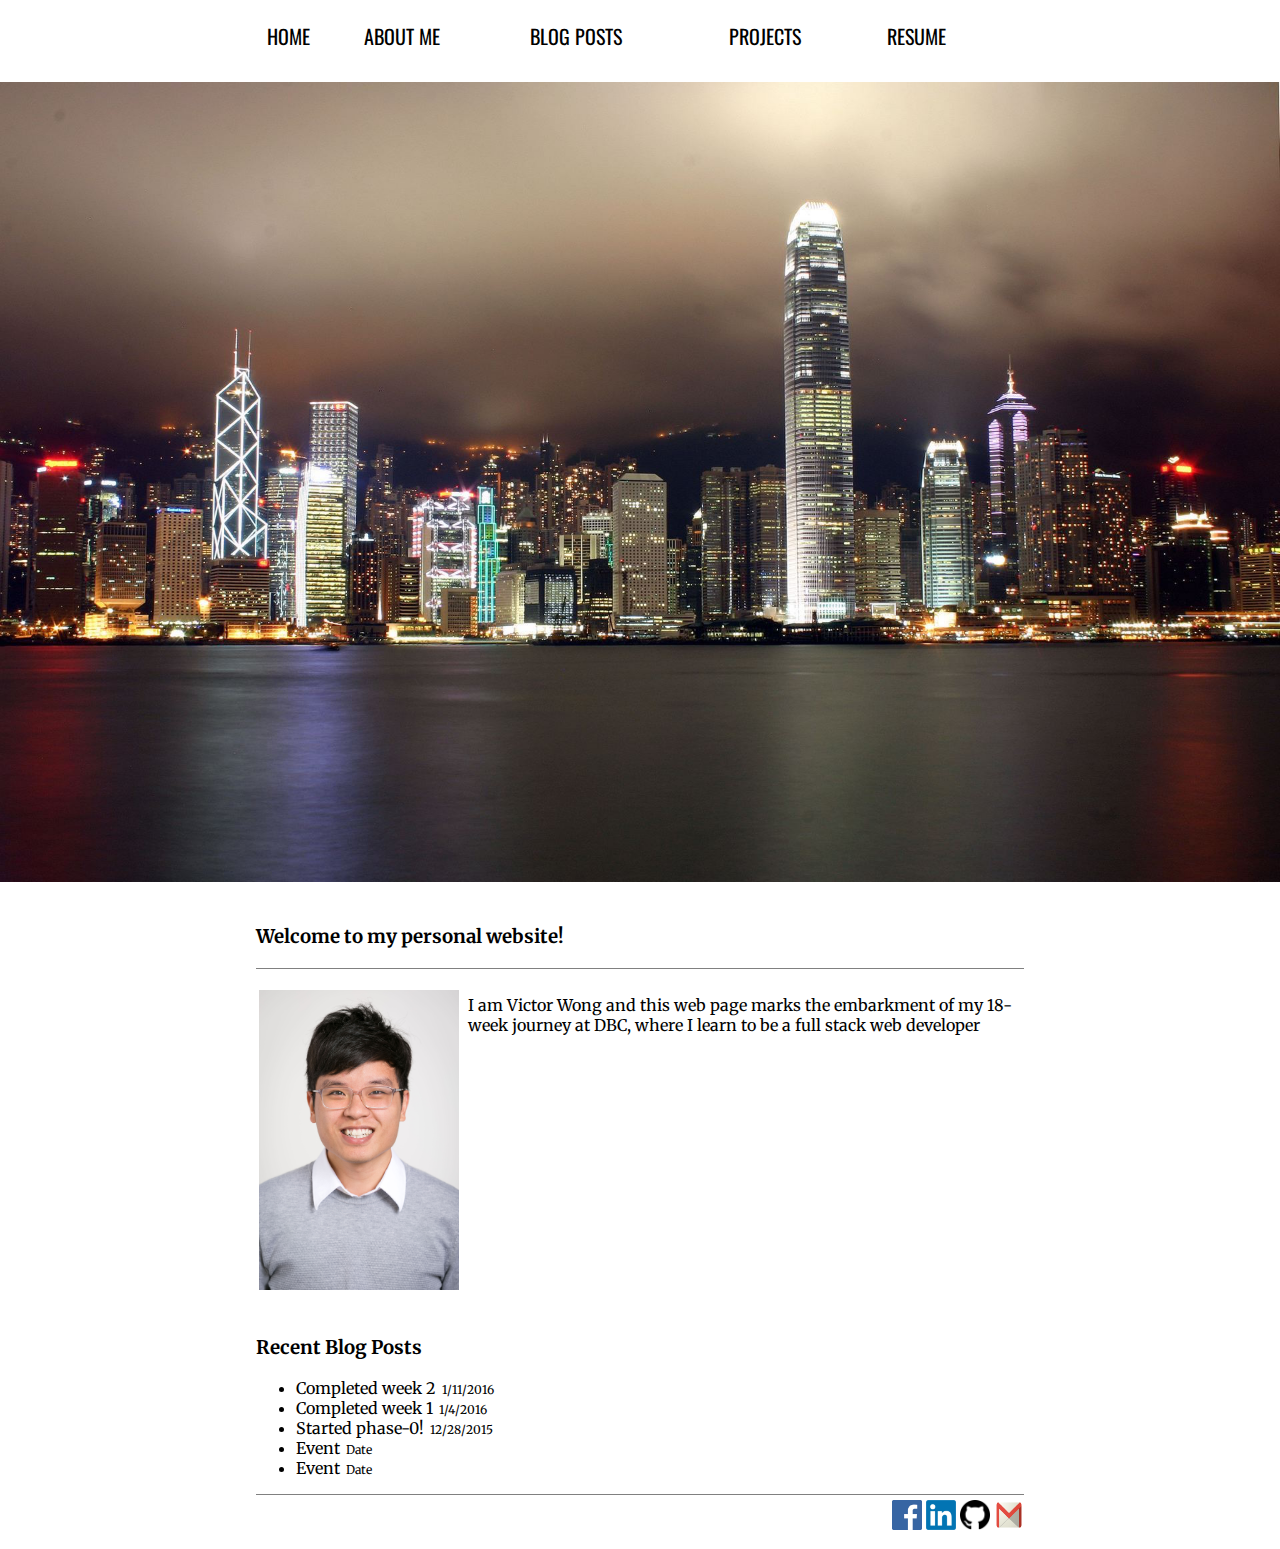
<file: index.html>
<!DOCTYPE HTML>
<html>

<head>
  <link type="text/css" rel="stylesheet" href="stylesheets/default.css">
  <link href='https://fonts.googleapis.com/css?family=Oswald|Merriweather' rel='stylesheet' type='text/css'>
  <title>Victor's Personal Website</title>
</head>

<body>

<div>
  <table class="navigation">
    <tr>
      <td><a href = "./index.html">Home</a></td>
      <td><a href = "./about.html">About me</a></td>
      <td><a href = "./blog/index.html">Blog posts</a></td>
      <td><a href = "./projects/index.html">Projects</a></td>
      <td><a href = "#">Resume</a></td>
    </tr>
  </table>
</div>

<br>

<div>

  <img class="banner" src="./imgs/hong-kong.jpg" />

</div>


<div class="main-body">
  <h3 class="bottom-boarder">Welcome to my personal website!</h3>
  <table>
  <tr>
    <td><img src = "./imgs/me.JPG" style="width:200px;height:300px;", /></td>
    <td class="content">I am Victor Wong and this web page marks the embarkment of my 18-week journey at DBC, where I learn to be a full stack web developer</td>
  </tr>
  </table>


  <br>

  <div>
    <h3>Recent Blog Posts</h3>

    <ul>

      <li>Completed week 2<span class="description"> 1/11/2016</span></li>
      <li>Completed week 1<span class="description"> 1/4/2016</span></li>
      <li>Started phase-0!<span class="description"> 12/28/2015</span></li>
      <li>Event<span class="description"> Date</span></li>
      <li>Event<span class="description"> Date</span></li>

    </ul>
  </div>

</div>

<div class="footer">
  <a href="https://www.facebook.com/bwonglongyin"><img class="logo" src="./imgs/fb-art.jpg" /></a>
  <a href="https://www.linkedin.com/in/victor-wong-7bba3258?trk=hp-identity-name"><img class="logo" src="./imgs/LinkedIn_logo_initials.png" /></a>
  <a href="https://github.com/wly731"><img class="logo" src="./imgs/mark-github-128.png" /></a>
  <a href="mailto:wly731@gmail.com"><img class="logo" src="./imgs/Gmail-Logo.png" /></a>
</div>


</body>

</html>
</file>
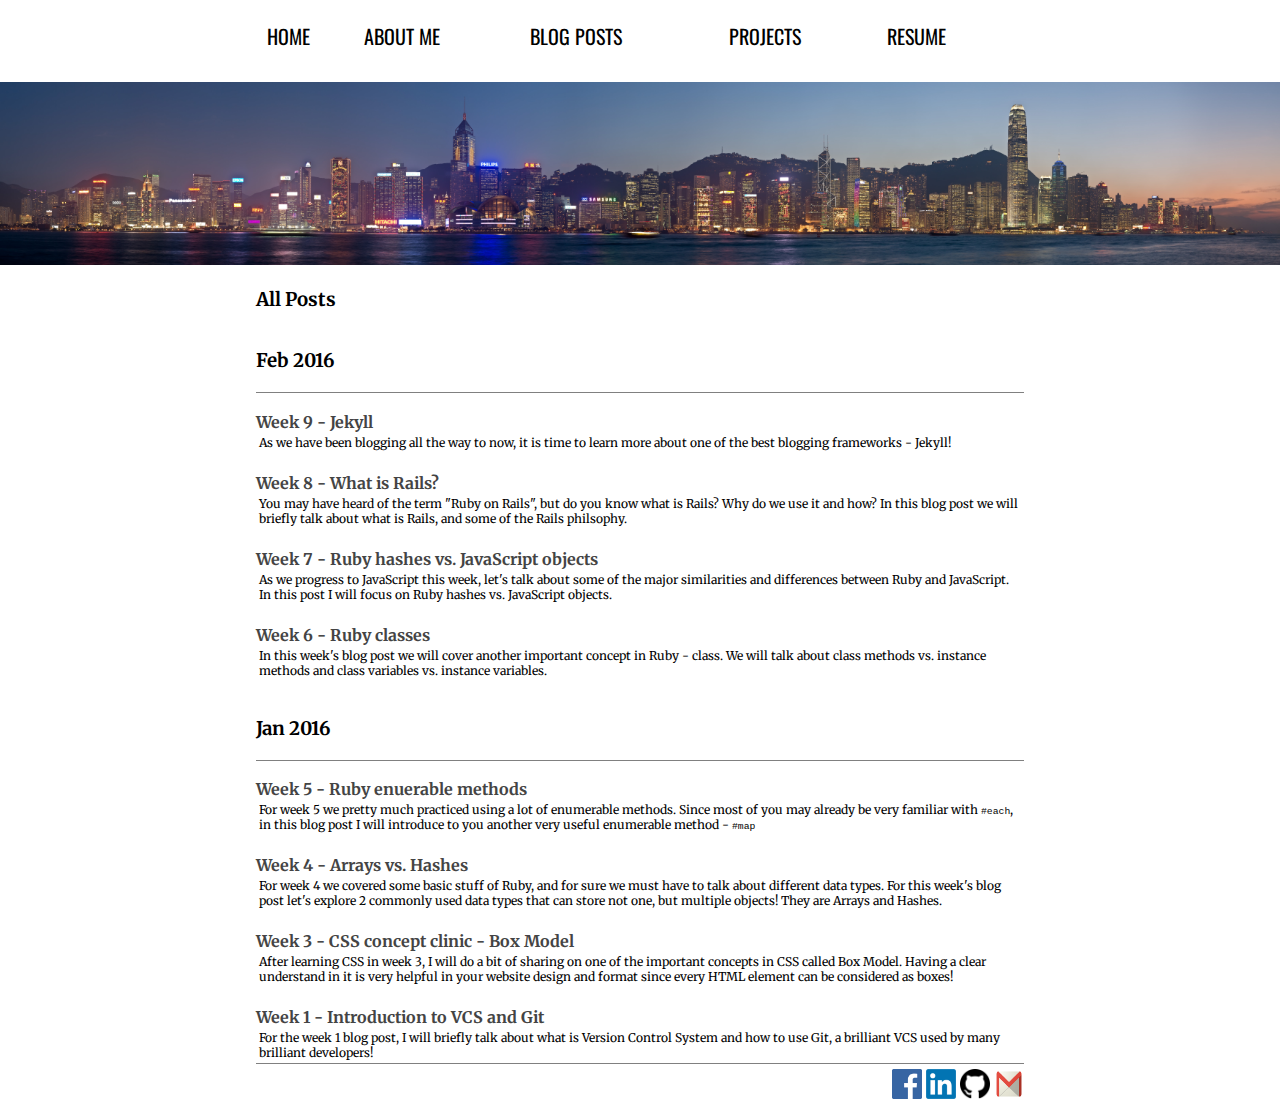
<file: blog/index.html>
<!DOCTYPE HTML>
<html>

<head>
  <link type="text/css" rel="stylesheet" href="../stylesheets/default.css">
  <link href='https://fonts.googleapis.com/css?family=Oswald|Merriweather' rel='stylesheet' type='text/css'>
  <title>Victor's Personal Website</title>
</head>

<body>

<div>
  <table class="navigation">
    <tr>
      <td><a href = "../index.html">Home</a></td>
      <td><a href = "../about.html">About me</a></td>
      <td><a href = "./index.html">Blog posts</a></td>
      <td><a href = "../projects/index.html">Projects</a></td>
      <td><a href = "#">Resume</a></td>
    </tr>
  </table>
</div>

<br>

<div>

  <img class="banner" src="../imgs/Hong_Kong_Banner.jpg" />

</div>


<div class="main-body">

  <h3>All Posts</h3>


  <h3 class="bottom-boarder">Feb 2016</h3>

  <a href="./jekyll.html"><h4 class="thin-margin">Week 9 - Jekyll</h4></a>
  <p class="description">As we have been blogging all the way to now, it is time to learn more about one of the best blogging frameworks - Jekyll!</p>

  <br>

  <a href="./tech.html"><h4 class="thin-margin">Week 8 - What is Rails?</h4></a>
  <p class="description">You may have heard of the term "Ruby on Rails", but do you know what is Rails? Why do we use it and how? In this blog post we will briefly talk about what is Rails, and some of the Rails philsophy.</p>

  <br>

  <a href="./JavaScript.html"><h4 class="thin-margin">Week 7 - Ruby hashes vs. JavaScript objects</h4></a>
  <p class="description">As we progress to JavaScript this week, let's talk about some of the major similarities and differences between Ruby and JavaScript. In this post I will focus on Ruby hashes vs. JavaScript objects.</p>

  <br>

  <a href="./ruby-classes.html"><h4 class="thin-margin">Week 6 - Ruby classes
  </h4></a>
  <p class="description">In this week's blog post we will cover another important concept in Ruby - class. We will talk about class methods vs. instance methods and class variables vs. instance variables.</p>

  <h3 class="bottom-boarder">Jan 2016</h3>

  <a href="./enumerable-methods.html"><h4 class="thin-margin">Week 5 - Ruby enuerable methods
  </h4></a>
  <p class="description">For week 5 we pretty much practiced using a lot of enumerable methods. Since most of you may already be very familiar with <code>#each</code>, in this blog post I will introduce to you another very useful enumerable method - <code>#map</code></p>

  <br>

  <a href="./arrays-hashes.html"><h4 class="thin-margin">Week 4 - Arrays vs. Hashes
  </h4></a>
  <p class="description">For week 4 we covered some basic stuff of Ruby, and for sure we must have to talk about different data types. For this week's blog post let's explore 2 commonly used data types that can store not one, but multiple objects! They are Arrays and Hashes.</p>

  <br>

  <a href="./css-concepts.html"><h4 class="thin-margin">Week 3 - CSS concept clinic - Box Model</h4></a>
  <p class="description">After learning CSS in week 3, I will do a bit of sharing on one of the important concepts in CSS called Box Model. Having a clear understand in it is very helpful in your website design and format since every HTML element can be considered as boxes!</p>

  <br>

  <a href="./git.html"><h4 class="thin-margin">Week 1 - Introduction to VCS and Git</h4></a>
  <p class="description">For the week 1 blog post, I will briefly talk about what is Version Control System and how to use Git, a brilliant VCS used by many brilliant developers!</p>



</div>




<div class="footer">
  <a href="https://www.facebook.com/bwonglongyin"><img class="logo" src="../imgs/fb-art.jpg" /></a>
  <a href="https://www.linkedin.com/in/victor-wong-7bba3258?trk=hp-identity-name"><img class="logo" src="../imgs/LinkedIn_logo_initials.png" /></a>
  <a href="https://github.com/wly731"><img class="logo" src="../imgs/mark-github-128.png" /></a>
  <a href="mailto:wly731@gmail.com"><img class="logo" src="../imgs/Gmail-Logo.png" /></a>
</div>


</body>

</html>

<!-- <!DOCTYPE HTML>
<html>

<head>
   <link type="text/css" rel="stylesheet" href="../stylesheets/default.css">
   <link type="text/css" rel="stylesheet" href="../stylesheets/blog.css">
  <title>Blog posts</title>
</head>

<body>
<div class="header-quote">
  "Good, better, best. Never let it rest. Until your good is better and your better is best." - Tim Duncan
</div>

<table class="navigation">
  <tr>
    <td><a href = "../index.html">Home</a></td>
    <td><a href = "../about.html">About me</a></td>
    <td><b>Blog posts</b></td>
    <td><a href = "../projects/index.html">Projects</a></td>
    <td><a href = "#">Resume</a></td>

  </tr>
</table>

<br>
<div>
<a href="../index.html">Home</a> > <b>Blog posts</b>
</div>

<div>
  <table>
    <tr>
      <td colspan="2"><a href="./git.html"><h3>Week 1 - Introduction to VCS and Git</h3></a></td>
    </tr>

    <tr>
      <td><img src = "../imgs/Git-logo.png" class=" post-thumbnail", /></td>

      <td class="content">For the week 1 blog post, I will briefly talk about what is Version Control System and how to use Git, a brilliant VCS used by many brilliant developers!</td>
    </tr>
  </table>
</div>

<div>
  <table>
    <tr>
      <td colspan="2"><a href="./css-concepts.html"><h3>Week 3 - CSS concept clinic - Box Model</h3></a></td>
    </tr>
    <tr>
      <td><img class="post-thumbnail"src = "../imgs/boxdim.png", /></td>

      <td class="content">After learning CSS in week 3, I will do a bit of sharing on one of the important concepts in CSS called Box Model. Having a clear understand in it is very helpful in your website design and format since every HTML element can be considered as boxes!</td>
    </tr>
  </table>
</div>

<div>
  <table>
    <tr>
      <td colspan="2"><a href="./arrays-hashes.html"><h3>Week 4 - Arrays vs. Hashes</h3></a></td>

    </tr>
    <tr>
      <td><img src = "../imgs/Hashes-key.gif" class="post-thumbnail", /></td>

      <td class="content">For week 4 we covered some basic stuff of Ruby, and for sure we must have to talk about different data types. For this week's blog post let's explore 2 commonly used data types that can store not one, but multiple objects! They are Arrays and Hashes.</td>
    </tr>
  </table>
</div>

<div>
  <table>

    <tr>
      <td colspan="2"><a href="./enumerable-methods.html"><h3>Week 5 - Ruby enuerable methods</h3></a></td>

    </tr>
    <tr>
      <td><img src = "../imgs/ruby_enumerable_map.jpg" class="post-thumbnail", /></td>

      <td class="content">For week 5 we pretty much practiced using a lot of enumerable methods. Since most of you may already be very familiar with <code>#each</code>, in this blog post I will introduce to you another very useful enumerable method - <code>#map</code></td>
    </tr>
  </table>
</div>

<div>
  <table>

    <tr>
      <td colspan="2"><a href="./ruby-classes.html"><h3>Week 6 - Ruby classes</h3></a></td>

    </tr>
    <tr>
      <td><img src = "../imgs/ruby-class.gif" class="post-thumbnail", /></td>

      <td class="content">In this week's blog post we will cover another important concept in Ruby - class. We will talk about class methods vs. instance methods and class variables vs. instance variables.</td>
    </tr>
  </table>
</div>

<div>
  <table>

    <tr>
      <td colspan="2"><a href="./JavaScript.html"><h3>Week 7 - Ruby hashes vs. JavaScript objects</h3></a></td>

    </tr>
    <tr>
      <td><img src = "../imgs/ruby-js.jpg" class="post-thumbnail", /></td>

      <td class="content">As we progress to JavaScript this week, let's talk about some of the major similarities and differences between Ruby and JavaScript. In this post I will focus on Ruby hashes vs. JavaScript objects.</td>
    </tr>

  </table>
</div>

<div>
  <table>

    <tr>
      <td colspan="2"><a href="./tech.html"><h3>Week 8 - What is Rails?</h3></a></td>

    </tr>
    <tr>
      <td><img src = "../imgs/rails.png" class="post-thumbnail", /></td>

      <td class="content">You may have heard of the term "Ruby on Rails", but do you know what is Rails? Why do we use it and how? In this blog post we will briefly talk about what is Rails, and some of the Rails philsophy.</td>
    </tr>

  </table>
</div>


<div class="footer">
  <a href="https://www.facebook.com/bwonglongyin"><img class="logo" src="../imgs/fb-art.jpg" /></a>
  <a href="https://www.linkedin.com/in/victor-wong-7bba3258?trk=hp-identity-name"><img class="logo" src="../imgs/LinkedIn_logo_initials.png" /></a>
  <a href="https://github.com/wly731"><img class="logo" src="../imgs/mark-github-128.png" /></a>
  <a href="mailto:wly731@gmail.com"><img class="logo" src="../imgs/Gmail-Logo.png" /></a>
</div>


</body>

</html> -->
</file>
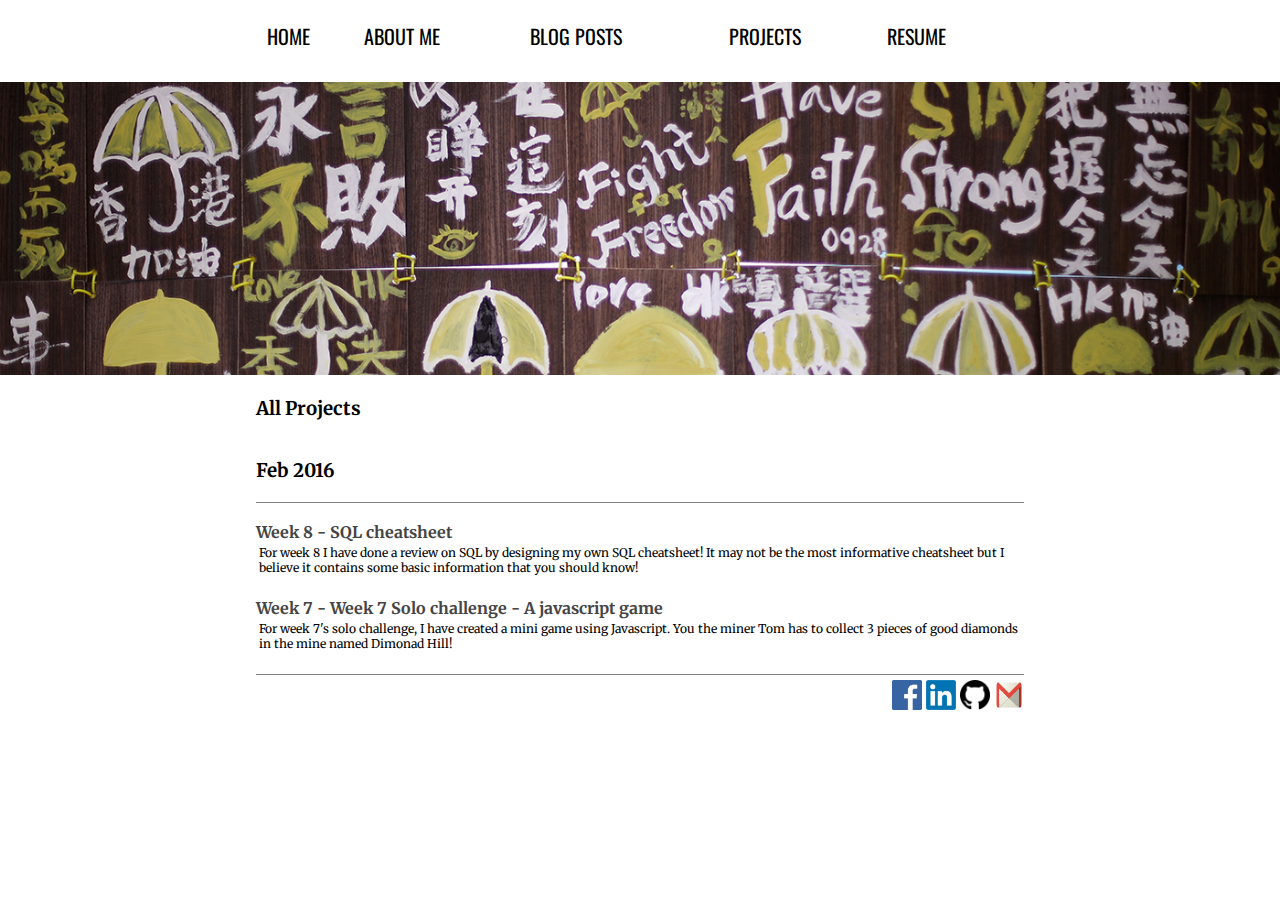
<file: projects/index.html>
<!DOCTYPE HTML>
<html>

<head>
  <link type="text/css" rel="stylesheet" href="../stylesheets/default.css">
  <link href='https://fonts.googleapis.com/css?family=Oswald|Merriweather' rel='stylesheet' type='text/css'>
  <title>Projects</title>
</head>

<body>

<div>
  <table class="navigation">
    <tr>
      <td><a href = "../index.html">Home</a></td>
      <td><a href = "../about.html">About me</a></td>
      <td><a href = "../blog/index.html">Blog posts</a></td>
      <td><a href = "./index.html">Projects</a></td>
      <td><a href = "#">Resume</a></td>
    </tr>
  </table>
</div>

<br>

<div>

  <img class="banner" src="../imgs/occupy_central.png" />

</div>


<div class="main-body">

  <h3>All Projects</h3>

  <h3 class="bottom-boarder">Feb 2016</h3>
  <a href="./cheat-sheet.html"><h4 class="thin-margin">Week 8 - SQL cheatsheet</h4></a>
  <p class="description">For week 8 I have done a review on SQL by designing my own SQL cheatsheet! It may not be the most informative cheatsheet but I believe it contains some basic information that you should know!</p>

  <br>

  <a href="https://github.com/wly731/phase-0/blob/master/week-7/game.js"><h4 class="thin-margin">Week 7 - Week 7 Solo challenge - A javascript game</h4></a>
  <p class="description">For week 7's solo challenge, I have created a mini game using Javascript. You the miner Tom has to collect 3 pieces of good diamonds in the mine named Dimonad Hill!</p>

  <br>

</div>




<div class="footer">
  <a href="https://www.facebook.com/bwonglongyin"><img class="logo" src="../imgs/fb-art.jpg" /></a>
  <a href="https://www.linkedin.com/in/victor-wong-7bba3258?trk=hp-identity-name"><img class="logo" src="../imgs/LinkedIn_logo_initials.png" /></a>
  <a href="https://github.com/wly731"><img class="logo" src="../imgs/mark-github-128.png" /></a>
  <a href="mailto:wly731@gmail.com"><img class="logo" src="../imgs/Gmail-Logo.png" /></a>
</div>


</body>

</html>
</file>
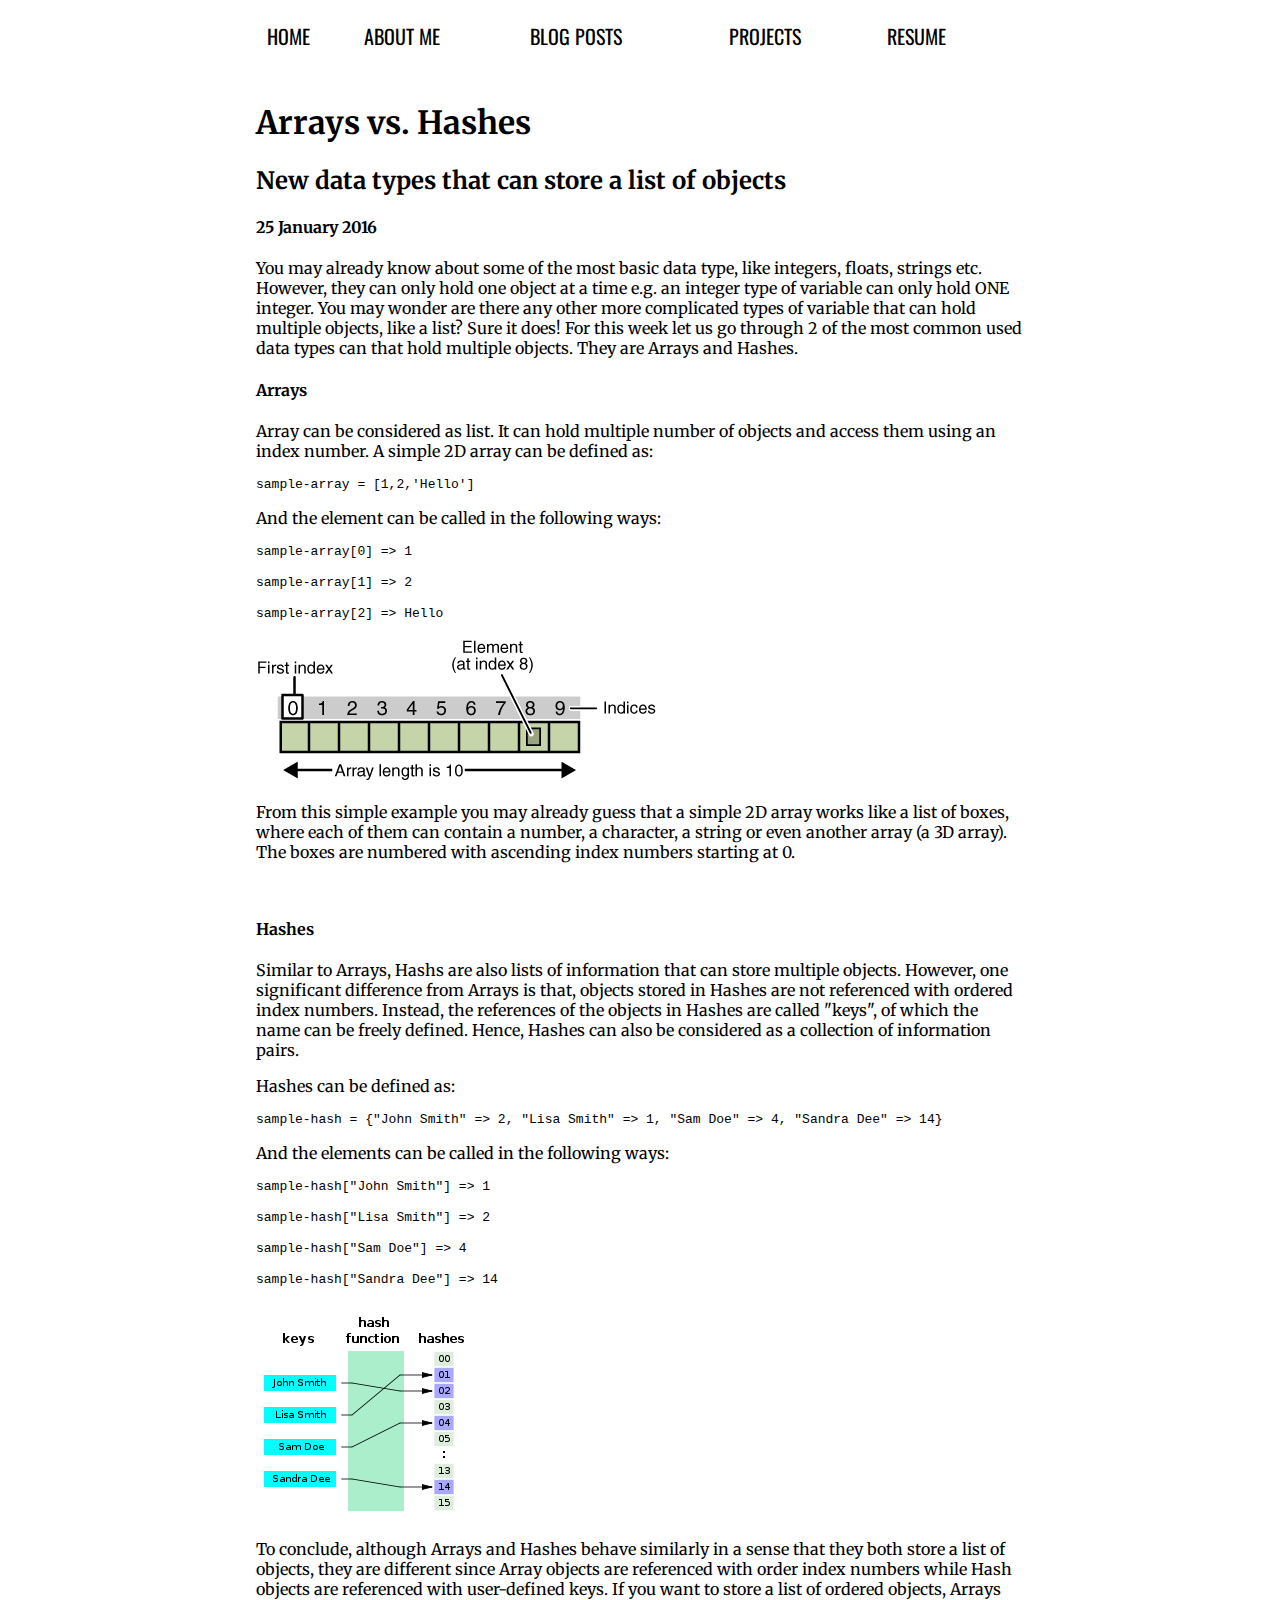
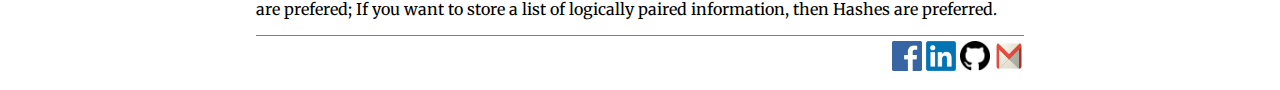
<file: blog/arrays-hashes.html>
<!DOCTYPE HTML>
<html>

<head>
  <link type="text/css" rel="stylesheet" href="../stylesheets/default.css">
  <link href='https://fonts.googleapis.com/css?family=Oswald|Merriweather' rel='stylesheet' type='text/css'>
  <title>Victor's Personal Website</title>
</head>

<body>

<div>
  <table class="navigation">
    <tr>
      <td><a href = "../index.html">Home</a></td>
      <td><a href = "../about.html">About me</a></td>
      <td><a href = "./index.html">Blog posts</a></td>
      <td><a href = "../projects/index.html">Projects</a></td>
      <td><a href = "#">Resume</a></td>
    </tr>
  </table>
</div>

<br>

<div>

<!--   <img class="banner" src="../imgs/hong-kong.jpg" /> -->

</div>


<div class="main-body">

  <h1>Arrays vs. Hashes</h1>
  <h2>New data types that can store a list of objects</h2>
  <h4>25 January 2016</h4>

  <section>
    <p>
      You may already know about some of the most basic data type, like integers, floats, strings etc. However, they can only hold one object at a time e.g. an integer type of variable can only hold ONE integer. You may wonder are there any other more complicated types of variable that can hold multiple objects, like a list? Sure it does! For this week let us go through 2 of the most common used data types can that hold multiple objects. They are Arrays and Hashes.
    </p>

    <h4>Arrays</h4>

    <p>
      Array can be considered as list. It can hold multiple number of objects and access them using an index number. A simple 2D array can be defined as:
    </p>

    <p>
      <pre><code>sample-array = [1,2,'Hello']</code></pre>
    </p>

    <p>
      And the element can be called in the following ways:
    </p>

    <p>
      <pre><code>sample-array[0] => 1</code></pre>
    </p>

    <p>
      <pre><code>sample-array[1] => 2</code></pre>
    </p>

    <p>
      <pre><code>sample-array[2] => Hello</code></pre>
    </p>

    <p>
      <img src="../imgs/Array.gif",/>
    </p>

    <p>
      From this simple example you may already guess that a simple 2D array works like a list of boxes, where each of them can contain a number, a character, a string or even another array (a 3D array). The boxes are numbered with  ascending index numbers starting at 0.
    </p>
  </section>
  <section>
    <br>

    <h4>Hashes</h4>

    <p>Similar to Arrays, Hashs are also lists of information that can store multiple objects. However, one significant difference from Arrays is that, objects stored in Hashes are not referenced with ordered index numbers. Instead, the references of the objects in Hashes are called "keys", of which the name can be freely defined. Hence, Hashes can also be considered as a collection of information pairs.</p>

    <p>Hashes can be defined as:</p>

    <p><pre><code>sample-hash = {"John Smith" => 2, "Lisa Smith" => 1, "Sam Doe" => 4, "Sandra Dee" => 14}</code></pre></p>

    <p>And the elements can be called in the following ways:</p>

    <p><pre><code>sample-hash["John Smith"] => 1</code></pre></p>

    <p><pre><code>sample-hash["Lisa Smith"] => 2</code></pre></p>

    <p><pre><code>sample-hash["Sam Doe"] => 4</code></pre></p>

    <p><pre><code>sample-hash["Sandra Dee"] => 14</code></pre></p>

    <p><img src="../imgs/hash.png",/></p>

    <p>To conclude, although Arrays and Hashes behave similarly in a sense that they both store a list of objects, they are different since Array objects are referenced with order index numbers while Hash objects are referenced with user-defined keys. If you want to store a list of ordered objects, Arrays are prefered; If you want to store a list of logically paired information, then Hashes are preferred.</p>

  </section>

</div>




<div class="footer">
  <a href="https://www.facebook.com/bwonglongyin"><img class="logo" src="../imgs/fb-art.jpg" /></a>
  <a href="https://www.linkedin.com/in/victor-wong-7bba3258?trk=hp-identity-name"><img class="logo" src="../imgs/LinkedIn_logo_initials.png" /></a>
  <a href="https://github.com/wly731"><img class="logo" src="../imgs/mark-github-128.png" /></a>
  <a href="mailto:wly731@gmail.com"><img class="logo" src="../imgs/Gmail-Logo.png" /></a>
</div>


</body>

</html>
</file>
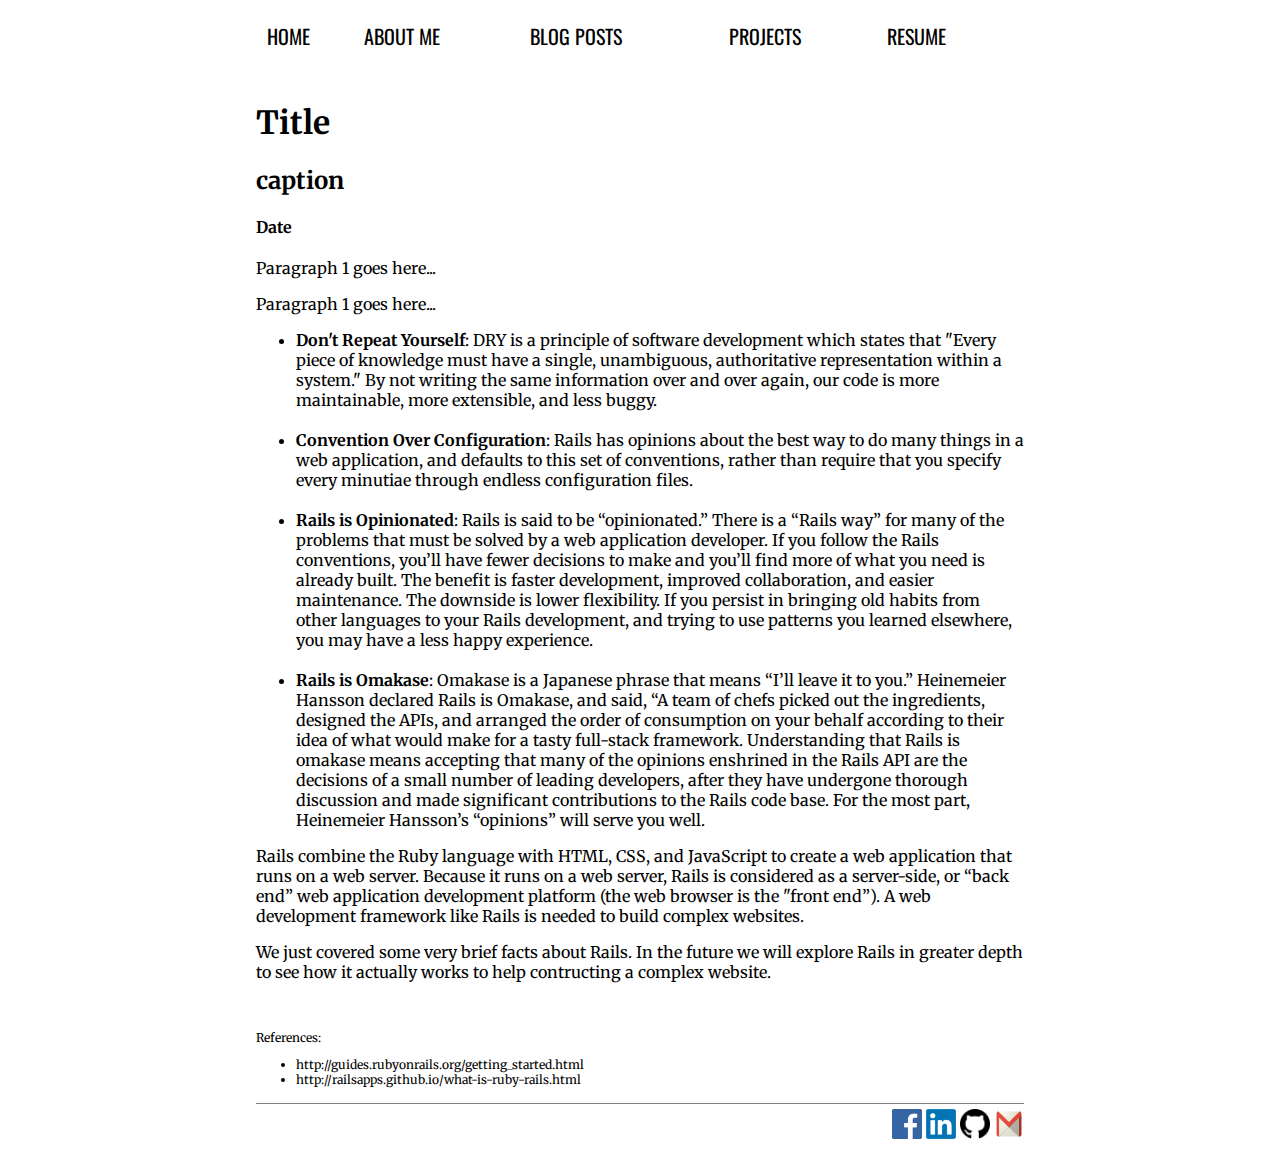
<file: blog/blog-template.html>
<!DOCTYPE HTML>
<html>

<head>
  <link type="text/css" rel="stylesheet" href="../stylesheets/default.css">
  <link href='https://fonts.googleapis.com/css?family=Oswald|Merriweather' rel='stylesheet' type='text/css'>
  <title>Victor's Personal Website</title>
</head>

<body>

<div>
  <table class="navigation">
    <tr>
      <td><a href = "../index.html">Home</a></td>
      <td><a href = "../about.html">About me</a></td>
      <td><a href = "./index.html">Blog posts</a></td>
      <td><a href = "../projects/index.html">Projects</a></td>
      <td><a href = "#">Resume</a></td>
    </tr>
  </table>
</div>

<br>

<div>

<!--   <img class="banner" src="../imgs/hong-kong.jpg" />
 -->
</div>


<div class="main-body">

  <h1>Title</h1>
  <h2>caption</h2>
  <h4>Date</h4>

  <section>
    <p>
      Paragraph 1 goes here...
    </p>

    <p>
      Paragraph 1 goes here...
    </p>

    <ul>
      <li><b>Don't Repeat Yourself</b>: DRY is a principle of software development which states that "Every piece of knowledge must have a single, unambiguous, authoritative representation within a system." By not writing the same information over and over again, our code is more maintainable, more extensible, and less buggy.</li>

      <br>

      <li><b>Convention Over Configuration</b>: Rails has opinions about the best way to do many things in a web application, and defaults to this set of conventions, rather than require that you specify every minutiae through endless configuration files.</li>

      <br>

      <li><b>Rails is Opinionated</b>: Rails is said to be “opinionated.” There is a “Rails way” for many of the problems that must be solved by a web application developer. If you follow the Rails conventions, you’ll have fewer decisions to make and you’ll find more of what you need is already built. The benefit is faster development, improved collaboration, and easier maintenance. The downside is lower flexibility. If you persist in bringing old habits from other languages to your Rails development, and trying to use patterns you learned elsewhere, you may have a less happy experience.
      </li>

      <br>

      <li><b>Rails is Omakase</b>: Omakase is a Japanese phrase that means “I’ll leave it to you.” Heinemeier Hansson declared Rails is Omakase, and said, “A team of chefs picked out the ingredients, designed the APIs, and arranged the order of consumption on your behalf according to their idea of what would make for a tasty full-stack framework. Understanding that Rails is omakase means accepting that many of the opinions enshrined in the Rails API are the decisions of a small number of leading developers, after they have undergone thorough discussion and made significant contributions to the Rails code base. For the most part, Heinemeier Hansson’s “opinions” will serve you well.

      </li>
    </ul>

    <p>
      Rails combine the Ruby language with HTML, CSS, and JavaScript to create a web application that runs on a web server. Because it runs on a web server, Rails is considered as a server-side, or “back end” web application development platform (the web browser is the "front end”). A web development framework like Rails is needed to build complex websites.
    </p>

    <p>
      We just covered some very brief facts about Rails. In the future we will explore Rails in greater depth to see how it actually works to help contructing a complex website.
    </p>

    <br>
    <p class="reference">
      References:
      <ul class="reference">
        <li>http://guides.rubyonrails.org/getting_started.html</li>

        <li>http://railsapps.github.io/what-is-ruby-rails.html</li>

      </ul>
    </p>


      <!-- copy and paste as many sections as you want to add paragraphs -->
  </section>


</div>




<div class="footer">
  <a href="https://www.facebook.com/bwonglongyin"><img class="logo" src="../imgs/fb-art.jpg" /></a>
  <a href="https://www.linkedin.com/in/victor-wong-7bba3258?trk=hp-identity-name"><img class="logo" src="../imgs/LinkedIn_logo_initials.png" /></a>
  <a href="https://github.com/wly731"><img class="logo" src="../imgs/mark-github-128.png" /></a>
  <a href="mailto:wly731@gmail.com"><img class="logo" src="../imgs/Gmail-Logo.png" /></a>
</div>


</body>

</html>
</file>
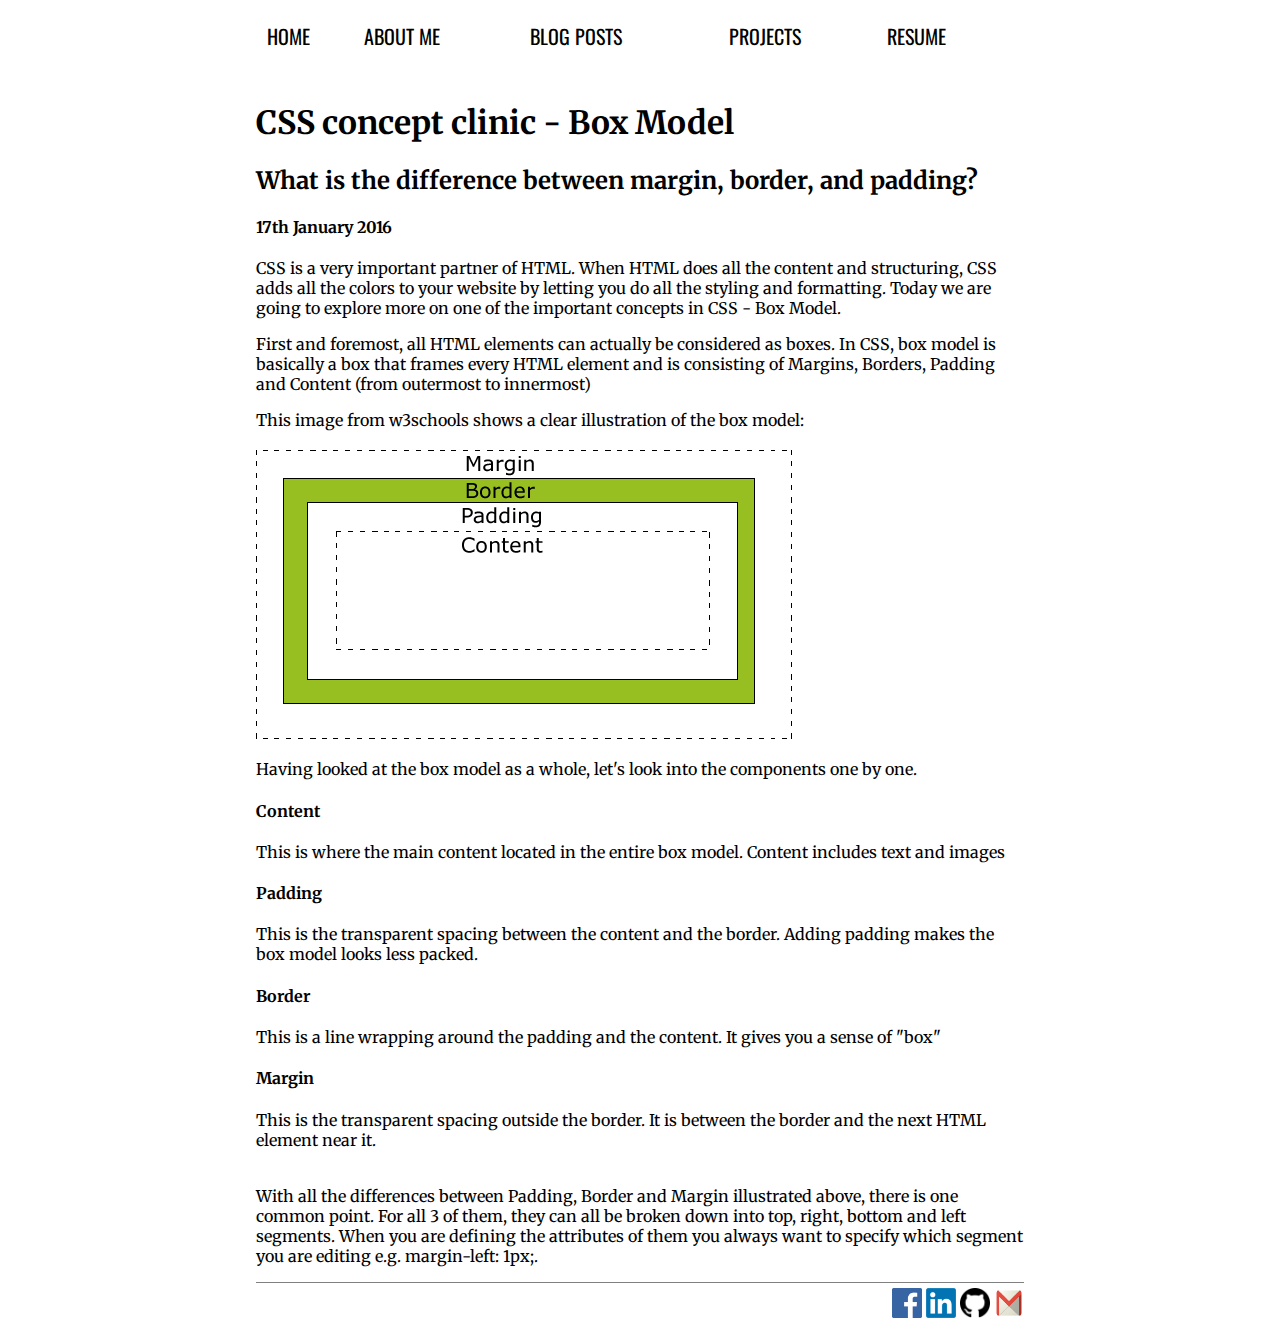
<file: blog/css-concepts.html>
<!DOCTYPE HTML>
<html>

<head>
  <link type="text/css" rel="stylesheet" href="../stylesheets/default.css">
  <link href='https://fonts.googleapis.com/css?family=Oswald|Merriweather' rel='stylesheet' type='text/css'>
  <title>Victor's Personal Website</title>
</head>

<body>

<div>
  <table class="navigation">
    <tr>
      <td><a href = "../index.html">Home</a></td>
      <td><a href = "../about.html">About me</a></td>
      <td><a href = "./index.html">Blog posts</a></td>
      <td><a href = "../projects/index.html">Projects</a></td>
      <td><a href = "#">Resume</a></td>
    </tr>
  </table>
</div>

<br>

<div>

<!--   <img class="banner" src="../imgs/hong-kong.jpg" /> -->

</div>


<div class="main-body">

  <h1>CSS concept clinic - Box Model</h1>
  <h2>What is the difference between margin, border, and padding?</h2>
  <h4>17th January 2016</h4>

  <section>
    <p>
      CSS is a very important partner of HTML. When HTML does all the content and structuring, CSS adds all the colors to your website by letting you do all the styling and formatting. Today we are going to explore more on one of the important concepts in CSS - Box Model.
    </p>
    <p>
        First and foremost, all HTML elements can actually be considered as boxes. In CSS, box model is basically a box that frames every HTML element and is consisting of Margins, Borders, Padding and Content (from outermost to innermost)
    </p>
    <p>
        This image from w3schools shows a clear illustration of the box model:
        <br><br>
        <img src="../imgs/box-model.gif", />
    </p>

    <p>
        Having looked at the box model as a whole, let's look into the components one by one.
    </p>

    <h4>Content</h4>
    This is where the main content located in the entire box model. Content includes text and images

    <h4>Padding</h4>
    This is the transparent spacing between the content and the border. Adding padding makes the box model looks less packed.

    <h4>Border</h4>
    This is a line wrapping around the padding and the content. It gives you a sense of "box"

    <h4>Margin</h4>
    This is the transparent spacing outside the border. It is between the border and the next HTML element near it.

    <br>
    <br>
    <p>
      With all the differences between Padding, Border and Margin illustrated above, there is one common point. For all 3 of them, they can all be broken down into top, right, bottom and left segments. When you are defining the attributes of them you always want to specify which segment you are editing e.g. margin-left: 1px;.
    </p>

</div>




<div class="footer">
  <a href="https://www.facebook.com/bwonglongyin"><img class="logo" src="../imgs/fb-art.jpg" /></a>
  <a href="https://www.linkedin.com/in/victor-wong-7bba3258?trk=hp-identity-name"><img class="logo" src="../imgs/LinkedIn_logo_initials.png" /></a>
  <a href="https://github.com/wly731"><img class="logo" src="../imgs/mark-github-128.png" /></a>
  <a href="mailto:wly731@gmail.com"><img class="logo" src="../imgs/Gmail-Logo.png" /></a>
</div>


</body>

</html>
</file>
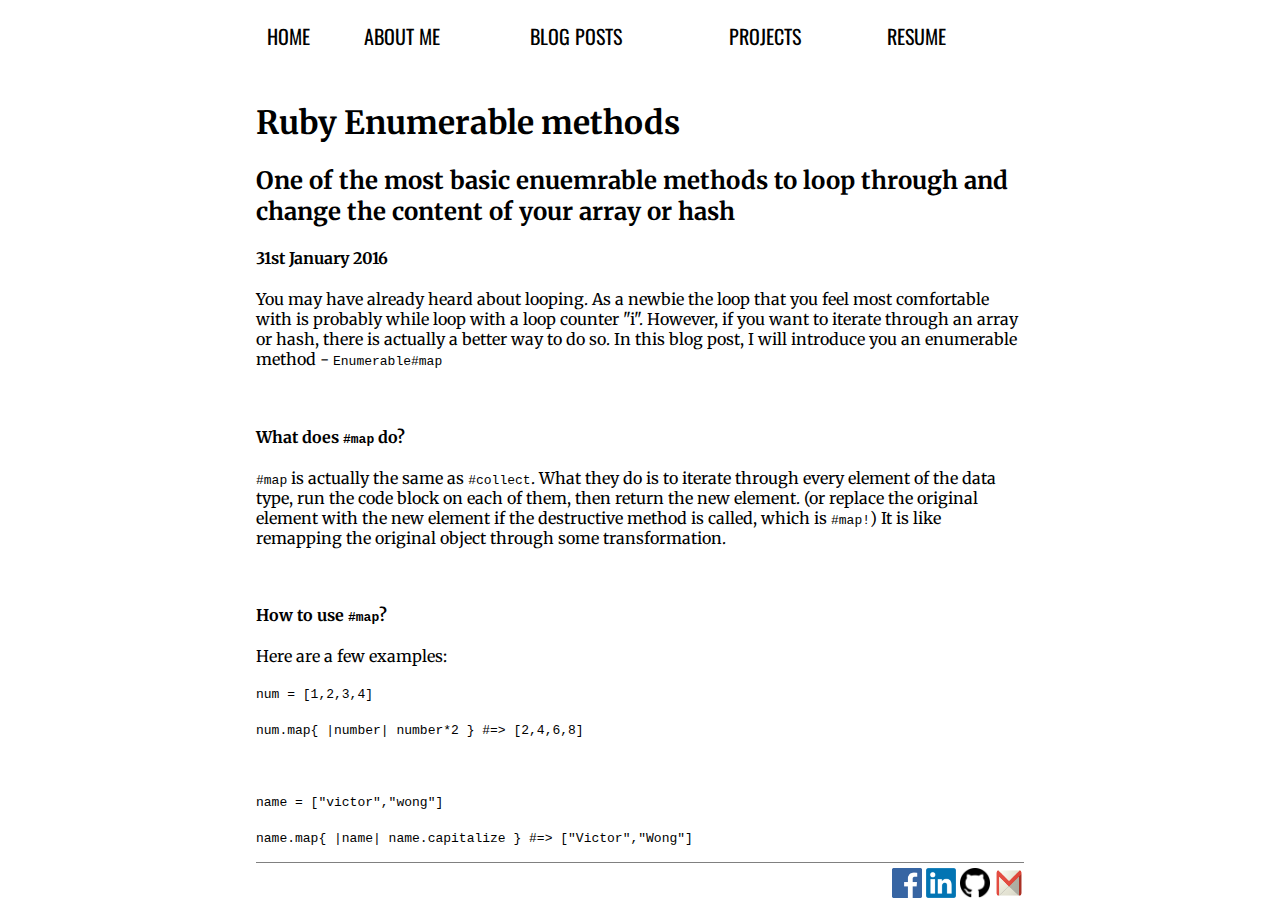
<file: blog/enumerable-methods.html>
<!DOCTYPE HTML>
<html>

<head>
  <link type="text/css" rel="stylesheet" href="../stylesheets/default.css">
  <link href='https://fonts.googleapis.com/css?family=Oswald|Merriweather' rel='stylesheet' type='text/css'>
  <title>Victor's Personal Website</title>
</head>

<body>

<div>
  <table class="navigation">
    <tr>
      <td><a href = "../index.html">Home</a></td>
      <td><a href = "../about.html">About me</a></td>
      <td><a href = "./index.html">Blog posts</a></td>
      <td><a href = "../projects/index.html">Projects</a></td>
      <td><a href = "#">Resume</a></td>
    </tr>
  </table>
</div>

<br>

<div>

<!--   <img class="banner" src="../imgs/hong-kong.jpg" />
 -->
</div>


<div class="main-body">

  <h1>Ruby Enumerable methods</h1>
  <h2>One of the most basic enuemrable methods to loop through and change the content of your array or hash</h2>
  <h4>31st January 2016</h4>

  <section>
    <p>
      You may have already heard about looping. As a newbie the loop that you feel most comfortable with is probably while loop with a loop counter "i". However, if you want to iterate through an array or hash, there is actually a better way to do so. In this blog post, I will introduce you an enumerable method - <code>Enumerable#map</code>
    </p>

    <br>
    <h4>What does <code>#map</code> do?</h4>

    <p>
      <code>#map</code> is actually the same as <code>#collect</code>. What they do is to iterate through every element of the data type, run the code block on each of them, then return the new element. (or replace the original element with the new element if the destructive method is called, which is <code>#map!</code>) It is like remapping the original object through some transformation.
    </p>

    <br>
    <h4>How to use <code>#map</code>?</h4>

    <p>
      Here are a few examples:
    </p>

    <p>
      <code>num = [1,2,3,4]</code>
    </p>

    <p>
      <code>num.map{ |number| number*2 }    #=> [2,4,6,8]</code>
    </p>
    <br>
    <p>
      <code> name = ["victor","wong"]</code>
    </p>

    <p>
      <code>name.map{ |name| name.capitalize }    #=> ["Victor","Wong"]</code>
    </p>
      <!-- copy and paste as many sections as you want to add paragraphs -->
  </section>



</div>




<div class="footer">
  <a href="https://www.facebook.com/bwonglongyin"><img class="logo" src="../imgs/fb-art.jpg" /></a>
  <a href="https://www.linkedin.com/in/victor-wong-7bba3258?trk=hp-identity-name"><img class="logo" src="../imgs/LinkedIn_logo_initials.png" /></a>
  <a href="https://github.com/wly731"><img class="logo" src="../imgs/mark-github-128.png" /></a>
  <a href="mailto:wly731@gmail.com"><img class="logo" src="../imgs/Gmail-Logo.png" /></a>
</div>


</body>

</html>
</file>
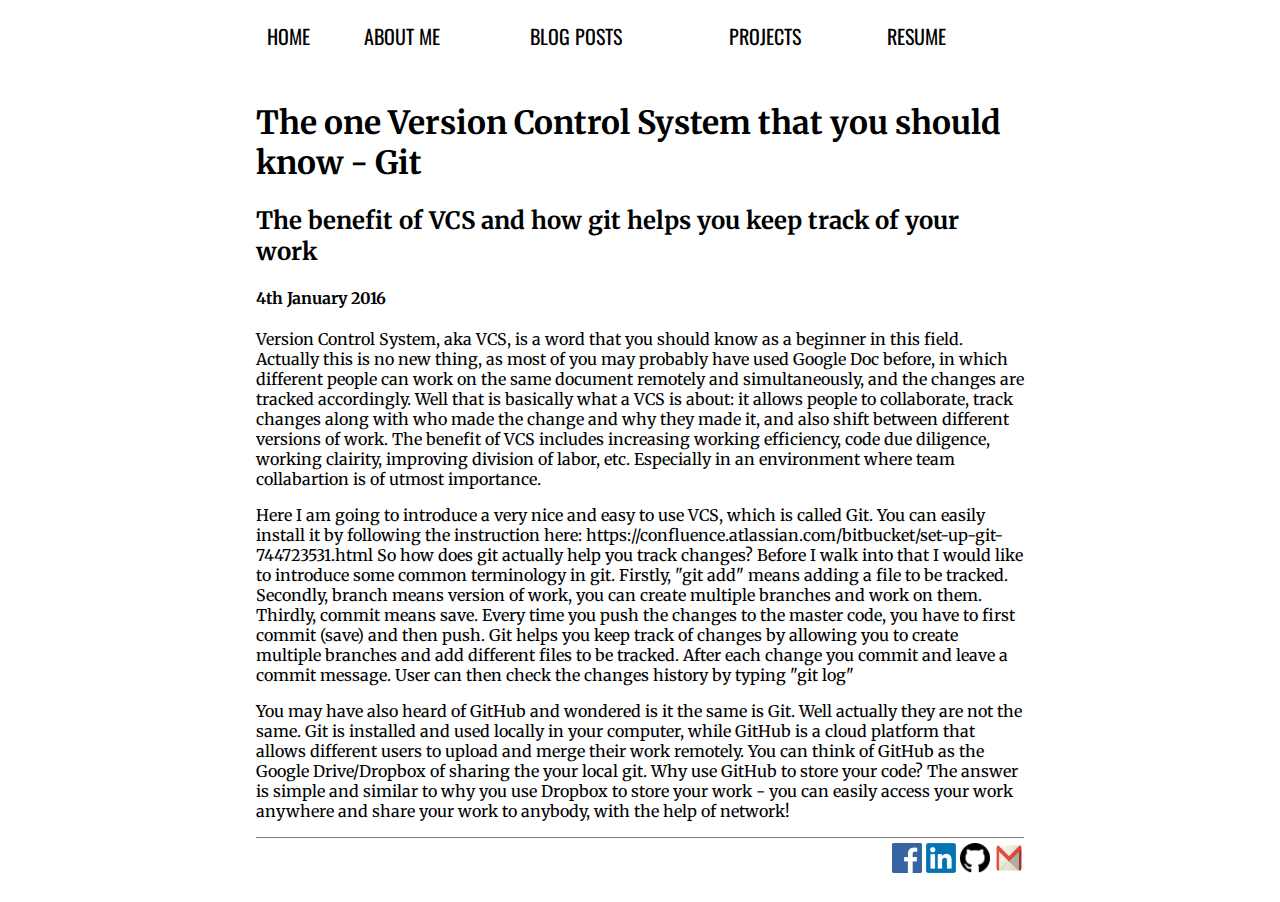
<file: blog/git.html>
<!DOCTYPE HTML>
<html>

<head>
  <link type="text/css" rel="stylesheet" href="../stylesheets/default.css">
  <link href='https://fonts.googleapis.com/css?family=Oswald|Merriweather' rel='stylesheet' type='text/css'>
  <title>Victor's Personal Website</title>
</head>

<body>

<div>
  <table class="navigation">
    <tr>
      <td><a href = "../index.html">Home</a></td>
      <td><a href = "../about.html">About me</a></td>
      <td><a href = "./index.html">Blog posts</a></td>
      <td><a href = "../projects/index.html">Projects</a></td>
      <td><a href = "#">Resume</a></td>
    </tr>
  </table>
</div>

<br>

<div>

<!--   <img class="banner" src="../imgs/hong-kong.jpg" /> -->

</div>


<div class="main-body">
  <h1>The one Version Control System that you should know - Git</h1>
  <h2>The benefit of VCS and how git helps you keep track of your work</h2>
  <h4>4th January 2016</h4>

  <section>
    <p>
      Version Control System, aka VCS, is a word that you should know as a beginner in this field. Actually this is no new thing, as most of you may probably have used Google Doc before, in which different people can work on the same document remotely and simultaneously, and the changes are tracked accordingly. Well that is basically what a VCS is about: it allows people to collaborate, track changes along with who made the change and why they made it, and also shift between different versions of work. The benefit of VCS includes increasing working efficiency, code due diligence, working clairity, improving division of labor, etc. Especially in an environment where team collabartion is of utmost importance.
    </p>

    <p>
        Here I am going to introduce a very nice and easy to use VCS, which is called Git. You can easily install it by following the instruction here: https://confluence.atlassian.com/bitbucket/set-up-git-744723531.html
        So how does git actually help you track changes? Before I walk into that I would like to introduce some common terminology in git. Firstly, "git add" means adding a file to be tracked. Secondly, branch means version of work, you can create multiple branches and work on them. Thirdly, commit means save. Every time you push the changes to the master code, you have to first commit (save) and then push.
        Git helps you keep track of changes by allowing you to create multiple branches and add different files to be tracked. After each change you commit and leave a commit message. User can then check the changes history by typing "git log"
    </p>

    <p>
        You may have also heard of GitHub and wondered is it the same is Git. Well actually they are not the same. Git is installed and used locally in your computer, while GitHub is a cloud platform that allows different users to upload and merge their work remotely. You can think of GitHub as the Google Drive/Dropbox of sharing the your local git. Why use GitHub to store your code? The answer is simple and similar to why you use Dropbox to store your work -  you can easily access your work anywhere and share your work to anybody, with the help of network!
    </p>


      <!-- copy and paste as many sections as you want to add paragraphs -->

  </section>

</div>




<div class="footer">
  <a href="https://www.facebook.com/bwonglongyin"><img class="logo" src="../imgs/fb-art.jpg" /></a>
  <a href="https://www.linkedin.com/in/victor-wong-7bba3258?trk=hp-identity-name"><img class="logo" src="../imgs/LinkedIn_logo_initials.png" /></a>
  <a href="https://github.com/wly731"><img class="logo" src="../imgs/mark-github-128.png" /></a>
  <a href="mailto:wly731@gmail.com"><img class="logo" src="../imgs/Gmail-Logo.png" /></a>
</div>


</body>

</html>
</file>
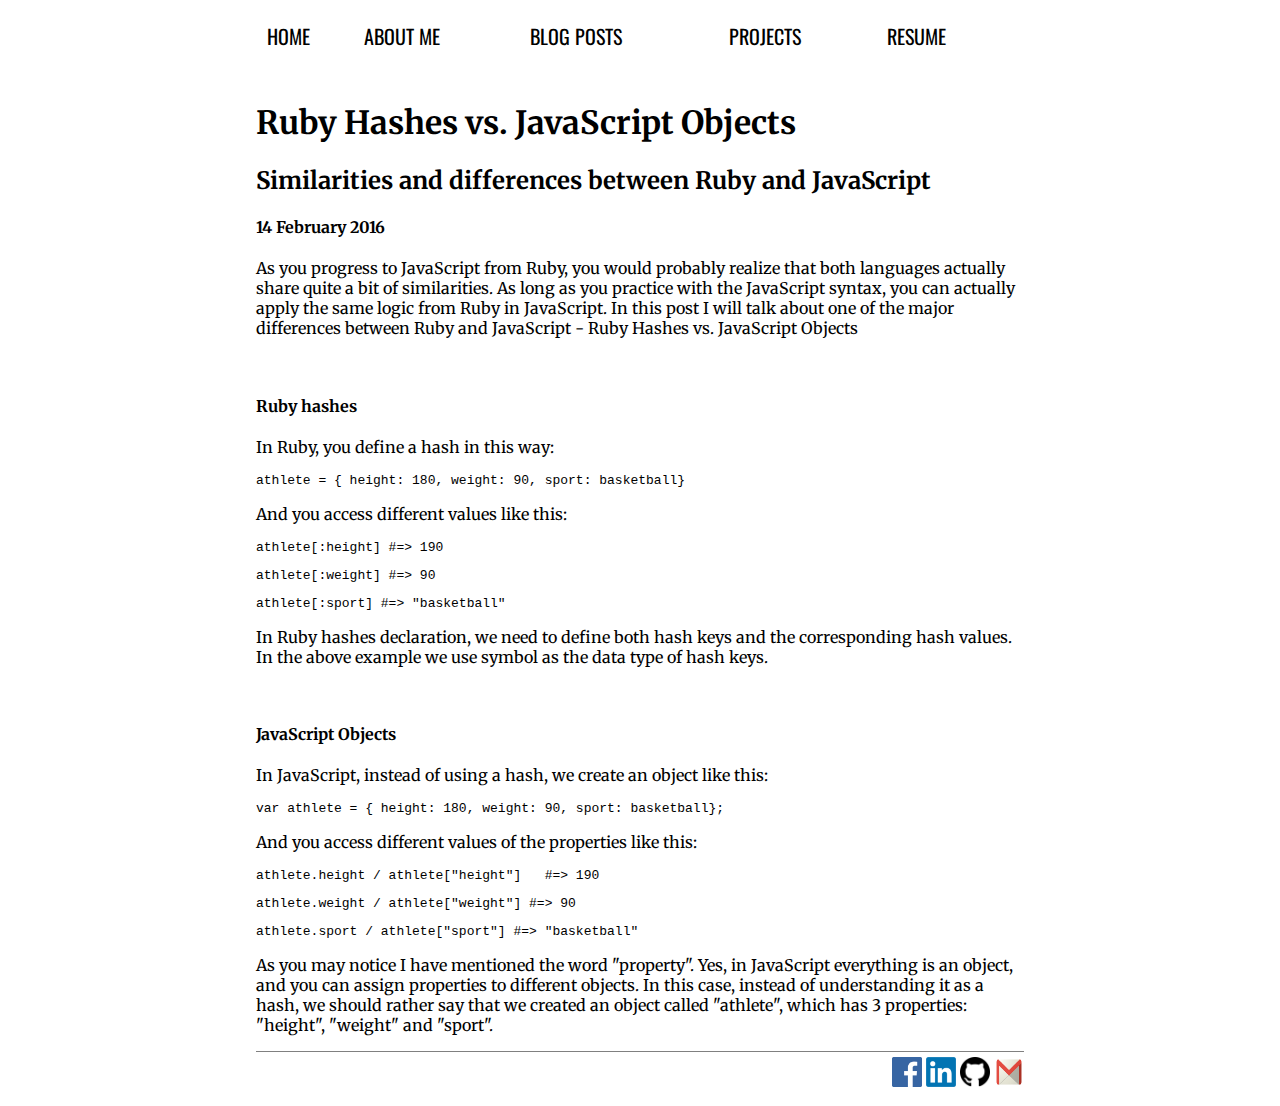
<file: blog/JavaScript.html>
<!DOCTYPE HTML>
<html>

<head>
  <link type="text/css" rel="stylesheet" href="../stylesheets/default.css">
  <link href='https://fonts.googleapis.com/css?family=Oswald|Merriweather' rel='stylesheet' type='text/css'>
  <title>Victor's Personal Website</title>
</head>

<body>

<div>
  <table class="navigation">
    <tr>
      <td><a href = "../index.html">Home</a></td>
      <td><a href = "../about.html">About me</a></td>
      <td><a href = "./index.html">Blog posts</a></td>
      <td><a href = "../projects/index.html">Projects</a></td>
      <td><a href = "#">Resume</a></td>
    </tr>
  </table>
</div>

<br>

<div>

<!--   <img class="banner" src="../imgs/hong-kong.jpg" />
 -->
</div>


<div class="main-body">

  <h1>Ruby Hashes vs. JavaScript Objects</h1>
  <h2>Similarities and differences between Ruby and JavaScript</h2>
  <h4>14 February 2016</h4>

  <section>
    <p>
      As you progress to JavaScript from Ruby, you would probably realize that both languages actually share quite a bit of similarities. As long as you practice with the JavaScript syntax, you can actually apply the same logic from Ruby in JavaScript. In this post I will talk about one of the major differences between Ruby and JavaScript - Ruby Hashes vs. JavaScript Objects
    </p>

    <br>

    <h4>Ruby hashes</h4>

    <p>
      In Ruby, you define a hash in this way:
    </p>

    <p>
      <pre><code>athlete = { height: 180, weight: 90, sport: basketball}</code></pre>
    </p>

    <p>And you access different values like this:</p>

    <p>
      <pre><code>athlete[:height] #=> 190</code></pre>
      <pre><code>athlete[:weight] #=> 90</code></pre>
      <pre><code>athlete[:sport] #=> "basketball"</code></pre>
    </p>

    <p>
      In Ruby hashes declaration, we need to define both hash keys and the corresponding hash values. In the above example we use symbol as the data type of hash keys.
    </p>

    <br>

    <h4>JavaScript Objects</h4>

    <p>In JavaScript, instead of using a hash, we create an object like this:</p>

    <p>
      <pre><code>var athlete = { height: 180, weight: 90, sport: basketball};</code></pre>
    </p>

    <p>And you access different values of the properties like this:</p>


    <p>
      <pre><code>athlete.height / athlete["height"]   #=> 190</code></pre>
      <pre><code>athlete.weight / athlete["weight"] #=> 90</code></pre>
      <pre><code>athlete.sport / athlete["sport"] #=> "basketball"</code></pre>
    </p>

    <p>As you may notice I have mentioned the word "property". Yes, in JavaScript everything is an object, and you can assign properties to different objects. In this case, instead of understanding it as a hash, we should rather say that we created an object called "athlete", which has 3 properties: "height", "weight" and "sport".</p>

      <!-- copy and paste as many sections as you want to add paragraphs -->
  </section>


</div>




<div class="footer">
  <a href="https://www.facebook.com/bwonglongyin"><img class="logo" src="../imgs/fb-art.jpg" /></a>
  <a href="https://www.linkedin.com/in/victor-wong-7bba3258?trk=hp-identity-name"><img class="logo" src="../imgs/LinkedIn_logo_initials.png" /></a>
  <a href="https://github.com/wly731"><img class="logo" src="../imgs/mark-github-128.png" /></a>
  <a href="mailto:wly731@gmail.com"><img class="logo" src="../imgs/Gmail-Logo.png" /></a>
</div>


</body>

</html>
</file>
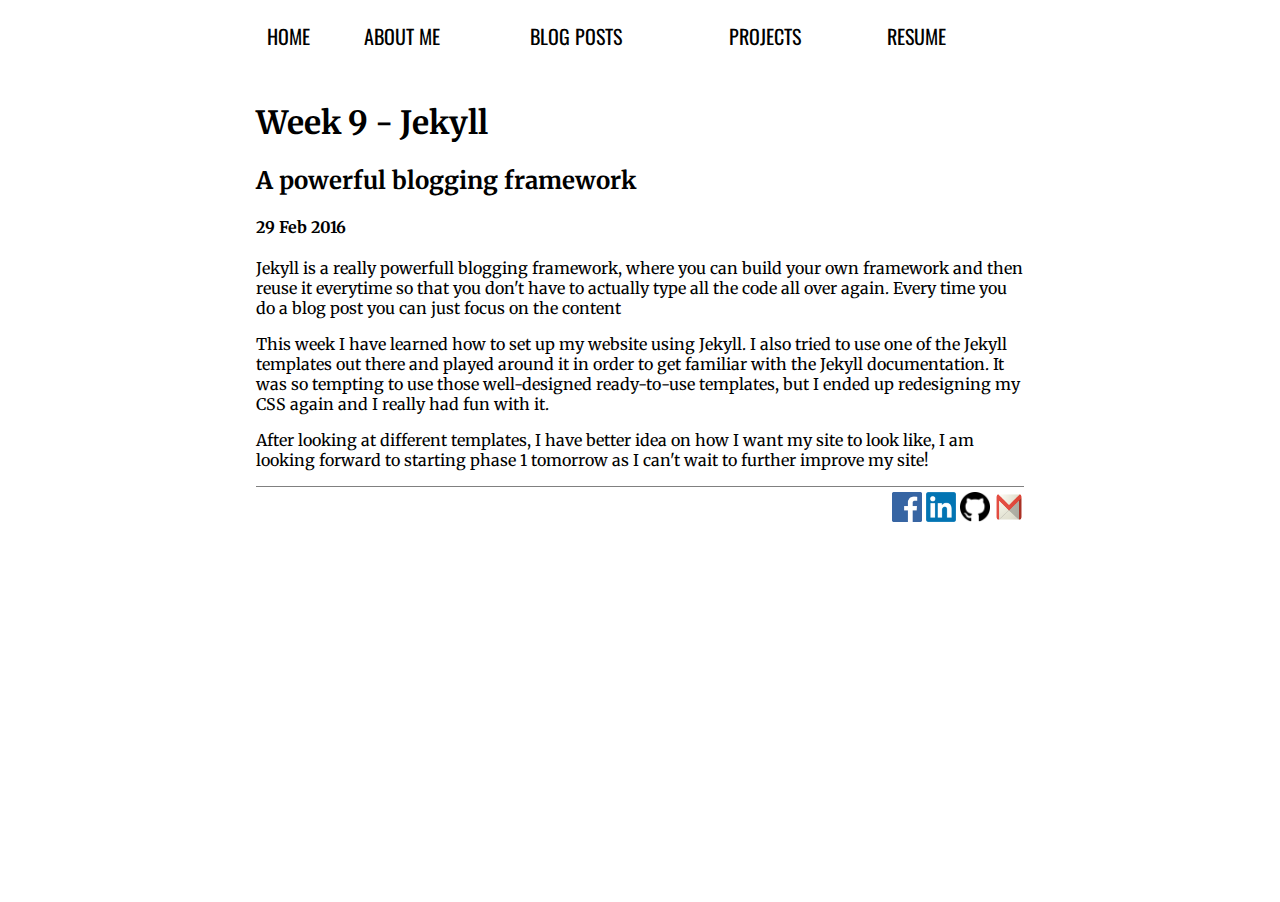
<file: blog/jekyll.html>
<!DOCTYPE HTML>
<html>

<head>
  <link type="text/css" rel="stylesheet" href="../stylesheets/default.css">
  <link href='https://fonts.googleapis.com/css?family=Oswald|Merriweather' rel='stylesheet' type='text/css'>
  <title>Jekyll</title>
</head>

<body>

<div>
  <table class="navigation">
    <tr>
      <td><a href = "../index.html">Home</a></td>
      <td><a href = "../about.html">About me</a></td>
      <td><a href = "./index.html">Blog posts</a></td>
      <td><a href = "../projects/index.html">Projects</a></td>
      <td><a href = "#">Resume</a></td>
    </tr>
  </table>
</div>

<br>

<div>

<!--   <img class="banner" src="../imgs/hong-kong.jpg" />
 -->
</div>


<div class="main-body">

  <h1>Week 9 - Jekyll</h1>
  <h2>A powerful blogging framework</h2>
  <h4>29 Feb 2016</h4>

  <section>
    <p>
      Jekyll is a really powerfull blogging framework, where you can build your own framework and then reuse it everytime so that you don't have to actually type all the code all over again. Every time you do a blog post you can just focus on the content
    </p>

    <p>
      This week I have learned how to set up my website using Jekyll. I also tried to use one of the Jekyll templates out there and played around it in order to get familiar with the Jekyll documentation. It was so tempting to use those well-designed ready-to-use templates, but I ended up redesigning my CSS again and I really had fun with it.
    </p>

    <p>
      After looking at different templates, I have better idea on how I want my site to look like, I am looking forward to starting phase 1 tomorrow as I can't wait to further improve my site!
    </p>


      <!-- copy and paste as many sections as you want to add paragraphs -->
  </section>


</div>




<div class="footer">
  <a href="https://www.facebook.com/bwonglongyin"><img class="logo" src="../imgs/fb-art.jpg" /></a>
  <a href="https://www.linkedin.com/in/victor-wong-7bba3258?trk=hp-identity-name"><img class="logo" src="../imgs/LinkedIn_logo_initials.png" /></a>
  <a href="https://github.com/wly731"><img class="logo" src="../imgs/mark-github-128.png" /></a>
  <a href="mailto:wly731@gmail.com"><img class="logo" src="../imgs/Gmail-Logo.png" /></a>
</div>


</body>

</html>
</file>
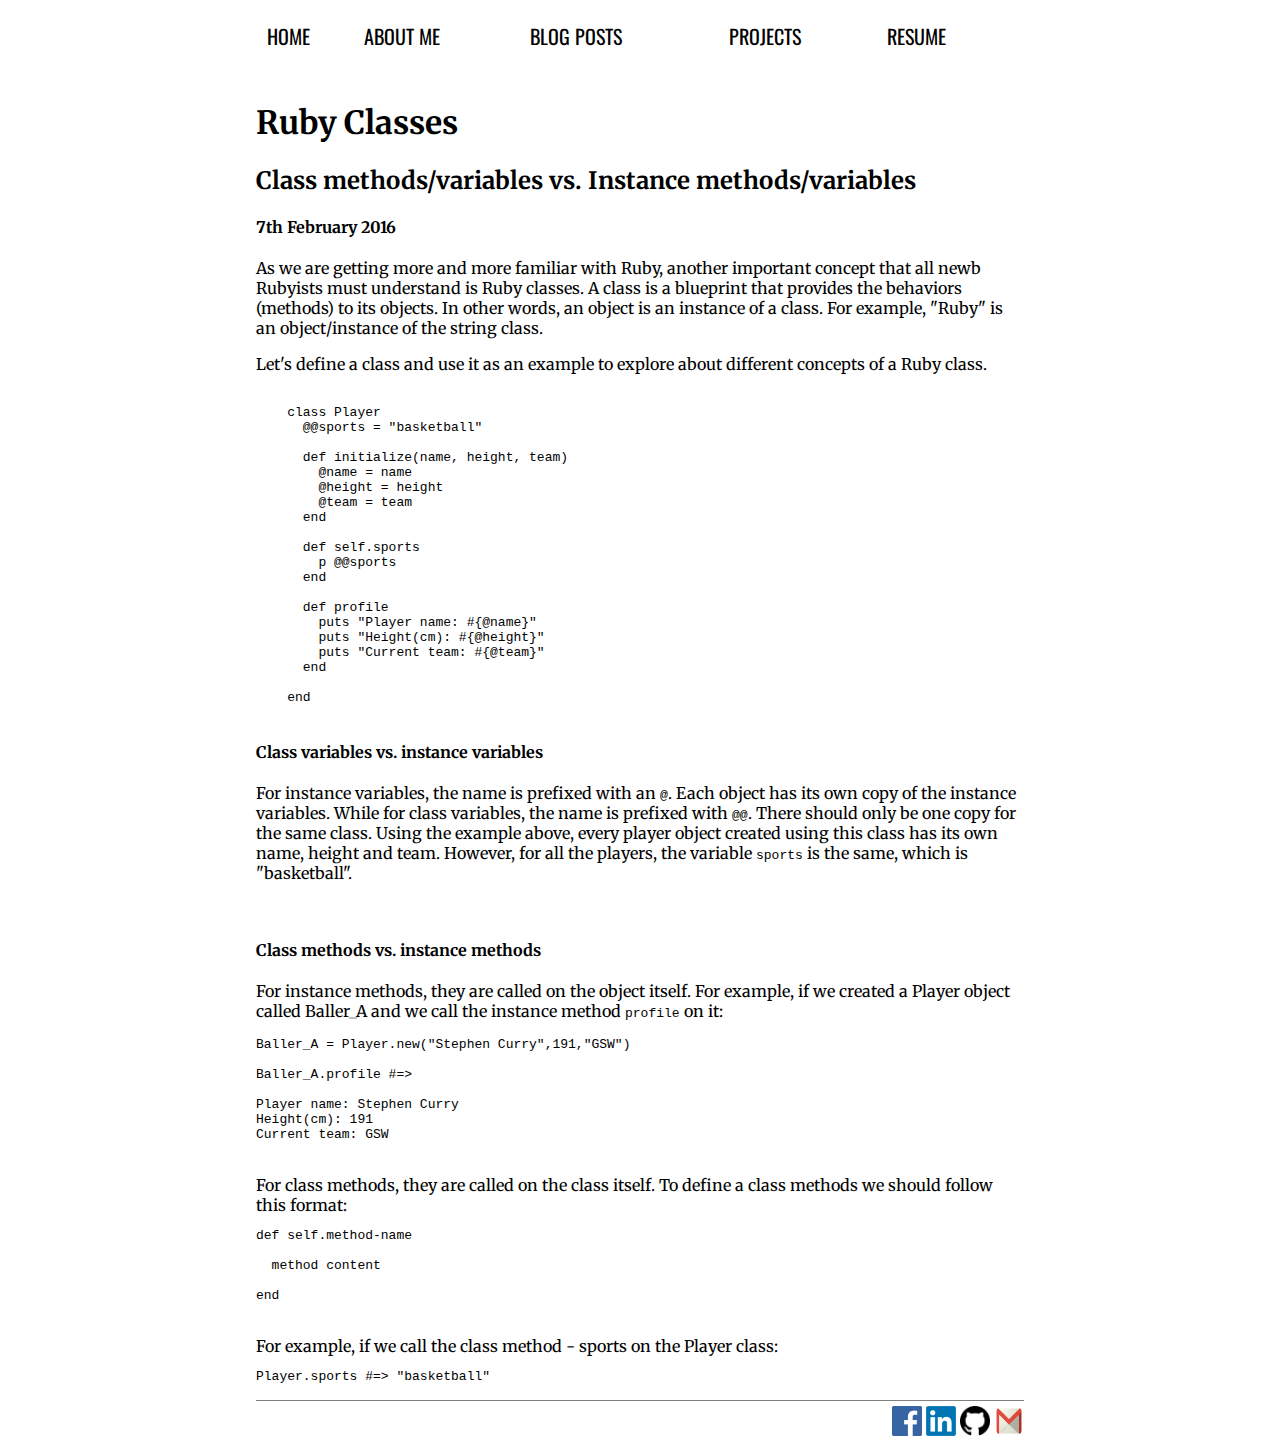
<file: blog/ruby-classes.html>
<!DOCTYPE HTML>
<html>

<head>
  <link type="text/css" rel="stylesheet" href="../stylesheets/default.css">
  <link href='https://fonts.googleapis.com/css?family=Oswald|Merriweather' rel='stylesheet' type='text/css'>
  <title>Victor's Personal Website</title>
</head>

<body>

<div>
  <table class="navigation">
    <tr>
      <td><a href = "../index.html">Home</a></td>
      <td><a href = "../about.html">About me</a></td>
      <td><a href = "./index.html">Blog posts</a></td>
      <td><a href = "../projects/index.html">Projects</a></td>
      <td><a href = "#">Resume</a></td>
    </tr>
  </table>
</div>

<br>

<div>

<!--   <img class="banner" src="../imgs/hong-kong.jpg" />
 -->
</div>


<div class="main-body">

  <h1>Ruby Classes</h1>
  <h2>Class methods/variables vs. Instance methods/variables</h2>
  <h4>7th February 2016</h4>

  <section>
    <p>
      As we are getting more and more familiar with Ruby, another important concept that all newb Rubyists must understand is Ruby classes. A class is a blueprint that provides the behaviors (methods) to its objects. In other words, an object is an instance of a class. For example, "Ruby" is an object/instance of the string class.
    </p>

    <p>
      Let's define a class and use it as an example to explore about different concepts of a Ruby class.
    </p>

    <p><pre><code>
    class Player
      @@sports = "basketball"

      def initialize(name, height, team)
        @name = name
        @height = height
        @team = team
      end

      def self.sports
        p @@sports
      end

      def profile
        puts "Player name: #{@name}"
        puts "Height(cm): #{@height}"
        puts "Current team: #{@team}"
      end

    end
    </code></pre></p>

    <h4>Class variables vs. instance variables</h4>
    <p>
      For instance variables, the name is prefixed with an <code>@</code>. Each object has its own copy of the instance variables. While for class variables, the name is prefixed with <code>@@</code>. There should only be one copy for the same class. Using the example above, every player object created using this class has its own name, height and team. However, for all the players, the variable <code>sports</code> is the same, which is "basketball".
    </p>

    <br>

    <h4>Class methods vs. instance methods</h4>

    <p>
      For instance methods, they are called on the object itself. For example, if we created a Player object called Baller_A and we call the instance method <code>profile</code> on it:

      <pre><code>Baller_A = Player.new("Stephen Curry",191,"GSW")

Baller_A.profile #=>

Player name: Stephen Curry
Height(cm): 191
Current team: GSW</code></pre>

    <br>

      For class methods, they are called on the class itself. To define a class methods we should follow this format: <pre><code>def self.method-name

  method content

end</code></pre>

    <br>

      For example, if we call the class method - sports on the Player class:

      <pre><code>Player.sports #=> "basketball"</code></pre>

    </p>

  </section>


</div>




<div class="footer">
  <a href="https://www.facebook.com/bwonglongyin"><img class="logo" src="../imgs/fb-art.jpg" /></a>
  <a href="https://www.linkedin.com/in/victor-wong-7bba3258?trk=hp-identity-name"><img class="logo" src="../imgs/LinkedIn_logo_initials.png" /></a>
  <a href="https://github.com/wly731"><img class="logo" src="../imgs/mark-github-128.png" /></a>
  <a href="mailto:wly731@gmail.com"><img class="logo" src="../imgs/Gmail-Logo.png" /></a>
</div>


</body>

</html>
</file>
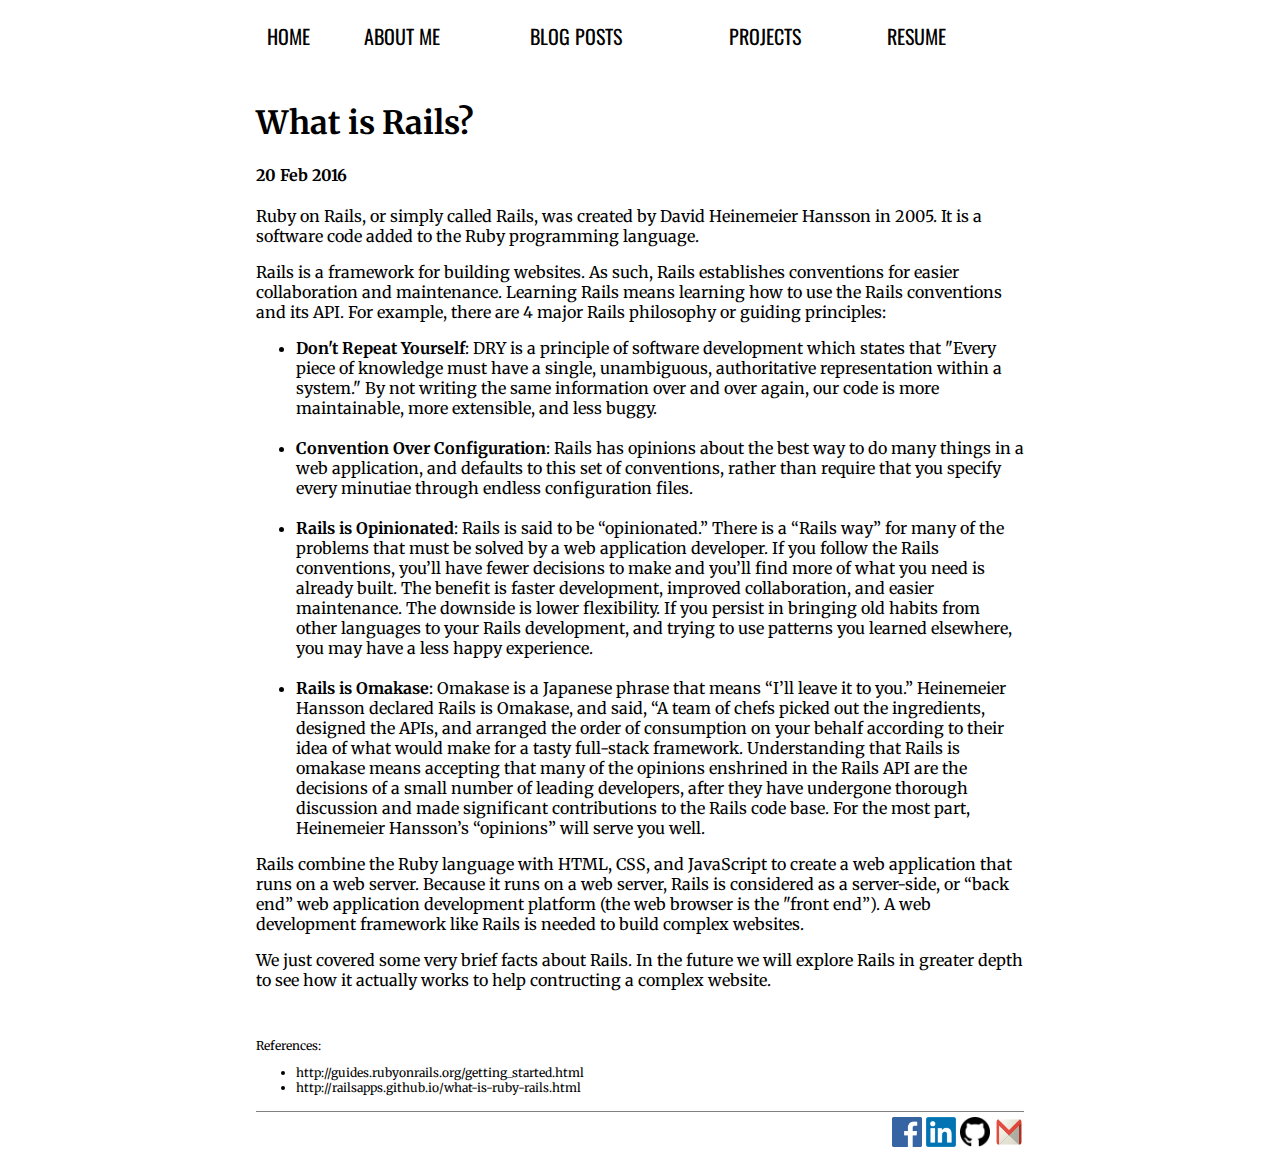
<file: blog/tech.html>
<!DOCTYPE HTML>
<html>

<head>
  <link type="text/css" rel="stylesheet" href="../stylesheets/default.css">
  <link href='https://fonts.googleapis.com/css?family=Oswald|Merriweather' rel='stylesheet' type='text/css'>
  <title>Victor's Personal Website</title>
</head>

<body>

<div>
  <table class="navigation">
    <tr>
      <td><a href = "../index.html">Home</a></td>
      <td><a href = "../about.html">About me</a></td>
      <td><a href = "./index.html">Blog posts</a></td>
      <td><a href = "../projects/index.html">Projects</a></td>
      <td><a href = "#">Resume</a></td>
    </tr>
  </table>
</div>

<br>

<div>

<!--   <img class="banner" src="../imgs/hong-kong.jpg" />
 -->
</div>


<div class="main-body">

  <h1>What is Rails?</h1>
  <h2></h2>
  <h4>20 Feb 2016</h4>

  <section>
    <p>
      Ruby on Rails, or simply called Rails, was created by David Heinemeier Hansson in 2005. It is a software code added to the Ruby programming language.
    </p>

    <p>
      Rails is a framework for building websites. As such, Rails establishes conventions for easier collaboration and maintenance. Learning Rails means learning how to use the Rails conventions and its API. For example, there are 4 major Rails philosophy or guiding principles:
    </p>

    <ul>
      <li><b>Don't Repeat Yourself</b>: DRY is a principle of software development which states that "Every piece of knowledge must have a single, unambiguous, authoritative representation within a system." By not writing the same information over and over again, our code is more maintainable, more extensible, and less buggy.</li>

      <br>

      <li><b>Convention Over Configuration</b>: Rails has opinions about the best way to do many things in a web application, and defaults to this set of conventions, rather than require that you specify every minutiae through endless configuration files.</li>

      <br>

      <li><b>Rails is Opinionated</b>: Rails is said to be “opinionated.” There is a “Rails way” for many of the problems that must be solved by a web application developer. If you follow the Rails conventions, you’ll have fewer decisions to make and you’ll find more of what you need is already built. The benefit is faster development, improved collaboration, and easier maintenance. The downside is lower flexibility. If you persist in bringing old habits from other languages to your Rails development, and trying to use patterns you learned elsewhere, you may have a less happy experience.
      </li>

      <br>

      <li><b>Rails is Omakase</b>: Omakase is a Japanese phrase that means “I’ll leave it to you.” Heinemeier Hansson declared Rails is Omakase, and said, “A team of chefs picked out the ingredients, designed the APIs, and arranged the order of consumption on your behalf according to their idea of what would make for a tasty full-stack framework. Understanding that Rails is omakase means accepting that many of the opinions enshrined in the Rails API are the decisions of a small number of leading developers, after they have undergone thorough discussion and made significant contributions to the Rails code base. For the most part, Heinemeier Hansson’s “opinions” will serve you well.

      </li>
    </ul>

    <p>
      Rails combine the Ruby language with HTML, CSS, and JavaScript to create a web application that runs on a web server. Because it runs on a web server, Rails is considered as a server-side, or “back end” web application development platform (the web browser is the "front end”). A web development framework like Rails is needed to build complex websites.
    </p>

    <p>
      We just covered some very brief facts about Rails. In the future we will explore Rails in greater depth to see how it actually works to help contructing a complex website.
    </p>

    <br>
    <p class="reference">
      References:
      <ul class="reference">
        <li>http://guides.rubyonrails.org/getting_started.html</li>

        <li>http://railsapps.github.io/what-is-ruby-rails.html</li>

      </ul>
    </p>


      <!-- copy and paste as many sections as you want to add paragraphs -->
  </section>


</div>




<div class="footer">
  <a href="https://www.facebook.com/bwonglongyin"><img class="logo" src="../imgs/fb-art.jpg" /></a>
  <a href="https://www.linkedin.com/in/victor-wong-7bba3258?trk=hp-identity-name"><img class="logo" src="../imgs/LinkedIn_logo_initials.png" /></a>
  <a href="https://github.com/wly731"><img class="logo" src="../imgs/mark-github-128.png" /></a>
  <a href="mailto:wly731@gmail.com"><img class="logo" src="../imgs/Gmail-Logo.png" /></a>
</div>


</body>

</html>
</file>
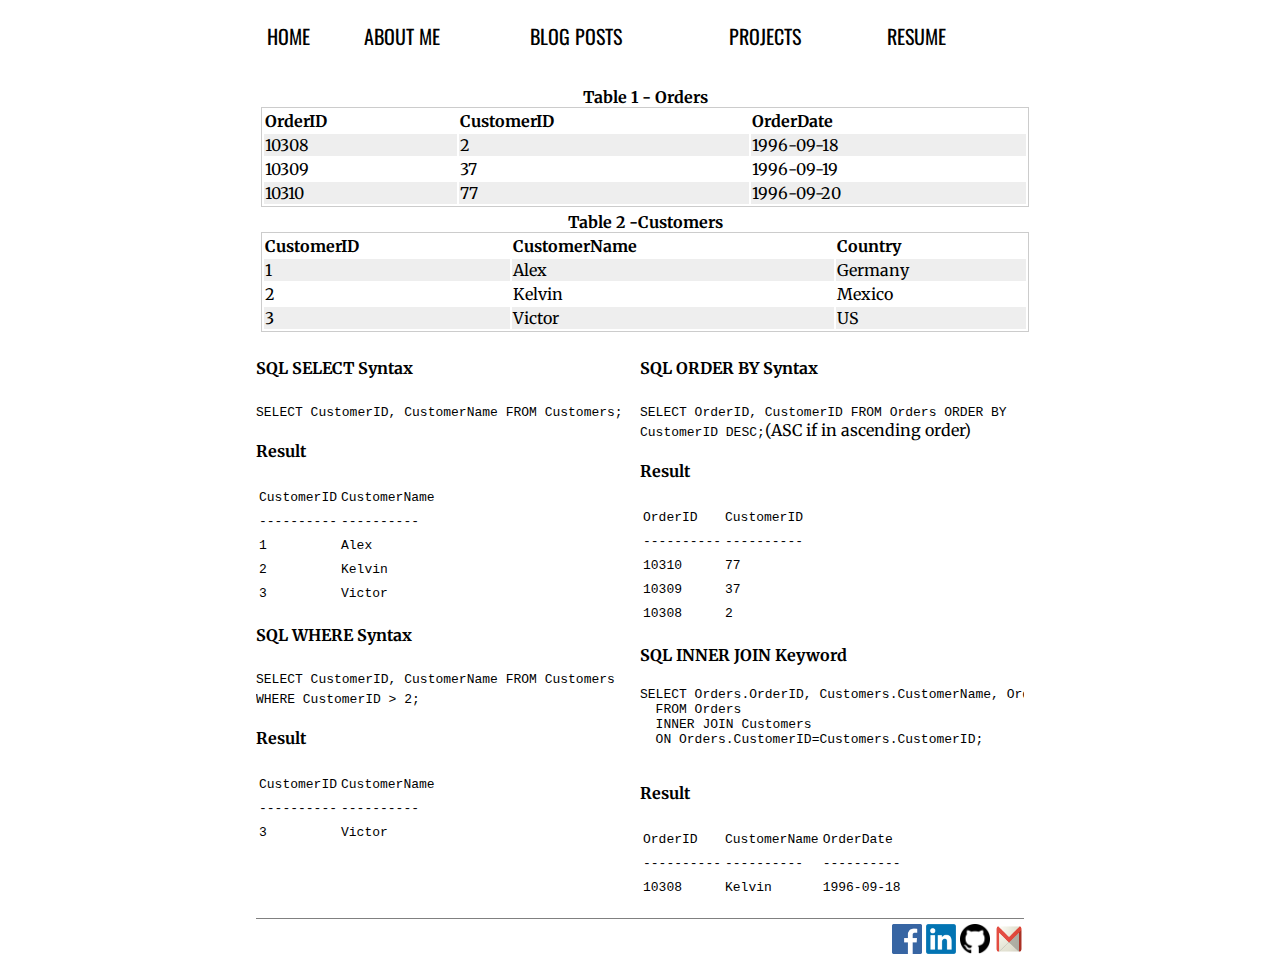
<file: projects/cheat-sheet.html>
<!DOCTYPE HTML>
<html>

<head>
  <link type="text/css" rel="stylesheet" href="../stylesheets/default.css">
  <link type="text/css" rel="stylesheet" href="./cheat-sheet.css">
  <link href='https://fonts.googleapis.com/css?family=Oswald|Merriweather' rel='stylesheet' type='text/css'>
  <title>Projects</title>
</head>

<body>

<div>
  <table class="navigation">
    <tr>
      <td><a href = "../index.html">Home</a></td>
      <td><a href = "../about.html">About me</a></td>
      <td><a href = "./index.html">Blog posts</a></td>
      <td><a href = "./index.html">Projects</a></td>
      <td><a href = "#">Resume</a></td>
    </tr>
  </table>
</div>

<br>

<div>

<!--   <img class="banner" src="../imgs/hong-kong.jpg" />
 -->
</div>


<div class="main-body">

  <table id="sample-table-1">
    <caption><b>Table 1 - Orders</b></caption>
    <tr>
      <th>OrderID</th>
      <th>CustomerID</th>
      <th>OrderDate</th>
    </tr>
    <tr>
      <td>10308</td>
      <td>2</td>
      <td>1996-09-18</td>
    </tr>
    <tr>
      <td>10309</td>
      <td>37</td>
      <td>1996-09-19</td>
    </tr>
    <tr>
      <td>10310</td>
      <td>77</td>
      <td>1996-09-20</td>
    </tr>

  </table>

  <table id="sample-table-2">
   <caption><b>Table 2 -Customers</b></caption>
   <tr>
      <th>CustomerID</th>
      <th>CustomerName</th>
      <th>Country</th>
    </tr>
    <tr>
      <td>1</td>
      <td>Alex</td>
      <td>Germany</td>
    </tr>
    <tr>
      <td>2</td>
      <td>Kelvin</td>
      <td>Mexico</td>
    </tr>
    <tr>
      <td>3</td>
      <td>Victor</td>
      <td>US</td>
    </tr>
  </table>



  <div id="main-wrap">

    <div id="left-content">
      <section>
        <h4>SQL SELECT Syntax</h4>
        <p><code>SELECT CustomerID, CustomerName FROM Customers;</code></p>

        <h4>Result</h4>

        <table>
          <tr>
            <td><code>CustomerID</code></td>
            <td><code>CustomerName</code></td>
          </tr>

          <tr>
            <td><code>----------</code></td>
            <td><code>----------</code></td>
          </tr>

          <tr>
            <td><code>1</code></td>
            <td><code>Alex</code></td>
          </tr>

          <tr>
            <td><code>2</code></td>
            <td><code>Kelvin</code></td>
          </tr>

          <tr>
            <td><code>3</code></td>
            <td><code>Victor</code></td>
          </tr>

        </table>
      </section>

      <section>
        <h4>SQL WHERE Syntax</h4>
        <p><code>SELECT CustomerID, CustomerName FROM Customers WHERE CustomerID > 2;</code></p>

        <h4>Result</h4>

        <table>
          <tr>
            <td><code>CustomerID</code></td>
            <td><code>CustomerName</code></td>
          </tr>

          <tr>
            <td><code>----------</code></td>
            <td><code>----------</code></td>
          </tr>

          <tr>
            <td><code>3</code></td>
            <td><code>Victor</code></td>
          </tr>

        </table>

      </section>

    </div>







    <div id="right-content">
      <section>
        <h4>SQL ORDER BY Syntax</h4>
        <p><code>SELECT OrderID, CustomerID FROM Orders ORDER BY CustomerID DESC;</code>(ASC if in ascending order)</p>

        <h4>Result</h4>

         <table>
            <tr>
              <td><code>OrderID</code></td>
              <td><code>CustomerID</code></td>
            </tr>

            <tr>
              <td><code>----------</code></td>
              <td><code>----------</code></td>
            </tr>

            <tr>
              <td><code>10310</code></td>
              <td><code>77</code></td>
            </tr>

            <tr>
              <td><code>10309</code></td>
              <td><code>37</code></td>
            </tr>

            <tr>
              <td><code>10308</code></td>
              <td><code>2</code></td>
            </tr>

          </table>

      </section>

      <section>
        <h4>SQL INNER JOIN Keyword</h4>
        <p><pre><code>SELECT Orders.OrderID, Customers.CustomerName, Orders.OrderDate
  FROM Orders
  INNER JOIN Customers
  ON Orders.CustomerID=Customers.CustomerID;
  </code></pre></p>

        <h4>Result</h4>

         <table>
            <tr>
              <td><code>OrderID</code></td>
              <td><code>CustomerName</code></td>
              <td><code>OrderDate</code></td>
            </tr>

            <tr>
              <td><code>----------</code></td>
              <td><code>----------</code></td>
              <td><code>----------</code></td>
            </tr>

            <tr>
              <td><code>10308</code></td>
              <td><code>Kelvin</code></td>
              <td><code>1996-09-18</code></td>
            </tr>

          </table>



      </section>





    </div>

  </div>
</div>


<br>

<div class="footer">
  <a href="https://www.facebook.com/bwonglongyin"><img class="logo" src="../imgs/fb-art.jpg" /></a>
  <a href="https://www.linkedin.com/in/victor-wong-7bba3258?trk=hp-identity-name"><img class="logo" src="../imgs/LinkedIn_logo_initials.png" /></a>
  <a href="https://github.com/wly731"><img class="logo" src="../imgs/mark-github-128.png" /></a>
  <a href="mailto:wly731@gmail.com"><img class="logo" src="../imgs/Gmail-Logo.png" /></a>
</div>


</body>

</html>




<!-- <!DOCTYPE HTML>
<html>

<head>
  <link type="text/css" rel="stylesheet" href="../stylesheets/default.css">
  <link type="text/css" rel="stylesheet" href="./cheat-sheet.css">

  <title>SQL cheat sheet</title>
</head>

<body>
<div class="header-quote">
  "Good, better, best. Never let it rest. Until your good is better and your better is best." - Tim Duncan
</div>

<table class="navigation">
  <tr>
    <td><a href = "../index.html">Home</a></td>
    <td><a href = "../about.html">About me</a></td>
    <td><a href = "../blog/index.html">Blog posts</a></td>
    <td><a href = "./index.html">Projects</a></td>
    <td><a href = "#">Resume</a></td>
  </tr>
</table>

<br>

<section>
<a href="../index.html">Home</a> > <a href="./index.html">Project</a> > <b>SQL cheat sheet</b>
</section>

<div>
<table id="sample-table-1">
  <caption><b>Table 1 - Orders</b></caption>
  <tr>
    <th>OrderID</th>
    <th>CustomerID</th>
    <th>OrderDate</th>
  </tr>
  <tr>
    <td>10308</td>
    <td>2</td>
    <td>1996-09-18</td>
  </tr>
  <tr>
    <td>10309</td>
    <td>37</td>
    <td>1996-09-19</td>
  </tr>
  <tr>
    <td>10310</td>
    <td>77</td>
    <td>1996-09-20</td>
  </tr>

</table>

<table id="sample-table-2">
 <caption><b>Table 2 -Customers</b></caption>
 <tr>
    <th>CustomerID</th>
    <th>CustomerName</th>
    <th>Country</th>
  </tr>
  <tr>
    <td>1</td>
    <td>Alex</td>
    <td>Germany</td>
  </tr>
  <tr>
    <td>2</td>
    <td>Kelvin</td>
    <td>Mexico</td>
  </tr>
  <tr>
    <td>3</td>
    <td>Victor</td>
    <td>US</td>
  </tr>
</table>


</div>

<div id="main-wrap">

  <div id="left-content">
    <section>
      <h4>SQL SELECT Syntax</h4>
      <p><code>SELECT CustomerID, CustomerName FROM Customers;</code></p>

      <h4>Result</h4>

      <table>
        <tr>
          <td><code>CustomerID</code></td>
          <td><code>CustomerName</code></td>
        </tr>

        <tr>
          <td><code>----------</code></td>
          <td><code>----------</code></td>
        </tr>

        <tr>
          <td><code>1</code></td>
          <td><code>Alex</code></td>
        </tr>

        <tr>
          <td><code>2</code></td>
          <td><code>Kelvin</code></td>
        </tr>

        <tr>
          <td><code>3</code></td>
          <td><code>Victor</code></td>
        </tr>

      </table>
    </section>

    <section>
      <h4>SQL WHERE Syntax</h4>
      <p><code>SELECT CustomerID, CustomerName FROM Customers WHERE CustomerID > 2;</code></p>

      <h4>Result</h4>

      <table>
        <tr>
          <td><code>CustomerID</code></td>
          <td><code>CustomerName</code></td>
        </tr>

        <tr>
          <td><code>----------</code></td>
          <td><code>----------</code></td>
        </tr>

        <tr>
          <td><code>3</code></td>
          <td><code>Victor</code></td>
        </tr>

      </table>

    </section>

  </div>







  <div id="right-content">
    <section>
      <h4>SQL ORDER BY Syntax</h4>
      <p><code>SELECT OrderID, CustomerID FROM Orders ORDER BY CustomerID DESC;</code>(ASC if in ascending order)</p>

      <h4>Result</h4>

       <table>
          <tr>
            <td><code>OrderID</code></td>
            <td><code>CustomerID</code></td>
          </tr>

          <tr>
            <td><code>----------</code></td>
            <td><code>----------</code></td>
          </tr>

          <tr>
            <td><code>10310</code></td>
            <td><code>77</code></td>
          </tr>

          <tr>
            <td><code>10309</code></td>
            <td><code>37</code></td>
          </tr>

          <tr>
            <td><code>10308</code></td>
            <td><code>2</code></td>
          </tr>

        </table>

    </section>

    <section>
      <h4>SQL INNER JOIN Keyword</h4>
      <p><pre><code>SELECT Orders.OrderID, Customers.CustomerName, Orders.OrderDate
FROM Orders
INNER JOIN Customers
ON Orders.CustomerID=Customers.CustomerID;
</code></pre></p>

      <h4>Result</h4>

       <table>
          <tr>
            <td><code>OrderID</code></td>
            <td><code>CustomerName</code></td>
            <td><code>OrderDate</code></td>
          </tr>

          <tr>
            <td><code>----------</code></td>
            <td><code>----------</code></td>
            <td><code>----------</code></td>
          </tr>

          <tr>
            <td><code>10308</code></td>
            <td><code>Kelvin</code></td>
            <td><code>1996-09-18</code></td>
          </tr>

        </table>



    </section>





  </div>

</div>








<div class="footer">
  <a href="https://www.facebook.com/bwonglongyin"><img class="logo" src="../imgs/fb-art.jpg" /></a>
  <a href="https://www.linkedin.com/in/victor-wong-7bba3258?trk=hp-identity-name"><img class="logo" src="../imgs/LinkedIn_logo_initials.png" /></a>
  <a href="https://github.com/wly731"><img class="logo" src="../imgs/mark-github-128.png" /></a>
  <a href="mailto:wly731@gmail.com"><img class="logo" src="../imgs/Gmail-Logo.png" /></a>
</div>


</body>

</html> -->
</file>
<file: stylesheets/default.css>
body{

  position: relative;
  margin: 0;
  padding: 10px 0px 10px 0px;
  min-height: 100%;
  font-family: 'Merriweather', serif;
/*  background-color: #BBD4F0;*/

}


html {
  height: 98%;
}

.banner{

width:100%;
margin: auto;

}

.bottom-boarder{

border-bottom: solid grey;
border-width: 1px;
padding-bottom: 20px;
padding-top: 20px;
}


.navigation{

  padding: 8px 8px 8px 8px;
  width: 60%;
/*  text-align: center;*/
  margin: auto;
/*  background-color:red;*/
  font-family: 'Oswald', sans-serif;
  font-size: 1.25em;
  text-transform: uppercase;


}


div table a{
  color:black;
  text-decoration: none;
}

div table a:hover{
  color:grey;
}



div a{
  color: #444444;
  text-decoration: none;
}

div a:hover{
  color:black;
}

.footer{
/*  bottom:0;
  left:0;*/
  border-top: solid grey;
  border-top-width: 1px;
  width:60%;
  margin: auto;
  padding-top:5px;
  padding-bottom:5px;
  text-align: right;
/*  position: absolute;*/

}

.header-quote{
  font-family: Garamond;
  border-bottom:solid grey;
  border-bottom-width: 1px;
  padding-bottom: 5px;
}

.logo{
  width:30px;
  height:30px;

}

.content{
  vertical-align: top;
  border-width: 5px;
  border-style: solid;
  border-color: transparent;
  font-family: 'Merriweather';
}

.description{
  font-size:0.75em;
  margin:3px;

}

.main-body{

  width:60%;
  margin: auto;

}

.thin-margin{

  margin: 0px;
}

.reference{

  font-size:0.75em;
}
</file>
<file: stylesheets/blog.css>
.post-thumbnail{
    display: block;
    max-width:200px;
    max-height:80px;
    width: auto;
    height: auto;

}

.reference{
  font-size:12px;


}

section {
  width:70%;
}
</file>
<file: projects/cheat-sheet.css>
/* sizes */
#main-wrap > div {

  min-height: 450px;

}


/* layout */
#main-wrap {
    /* overflow to handle inner floating block */
    overflow: hidden;
}

#left-content {
    float: left;
    width: 50%;
}

#right-content{
    float: right;
    width: 50%;
}

#sample-table-1{
  width:100%;
  border:1px solid #ccc;
  margin:5px;
  text-align:left;

}

#sample-table-1 tr{
  border: 1px solid black;
  border-collapse: collapse;

}

#sample-table-1 tr:nth-child(even) {
  background-color:#eee;
}

#sample-table-1 tr:nth-child(odd) {
  background-color:#fff;
}

#sample-table-2{
  width:100%;
  border:1px solid #ccc;
  margin:5px;
  text-align:left;
}

#sample-table-2 tr:nth-child(even) {
  background-color:#eee;
}

#sample-table-2 tr:nth-child(odd) {
  background-color:#fff;
}
</file>
